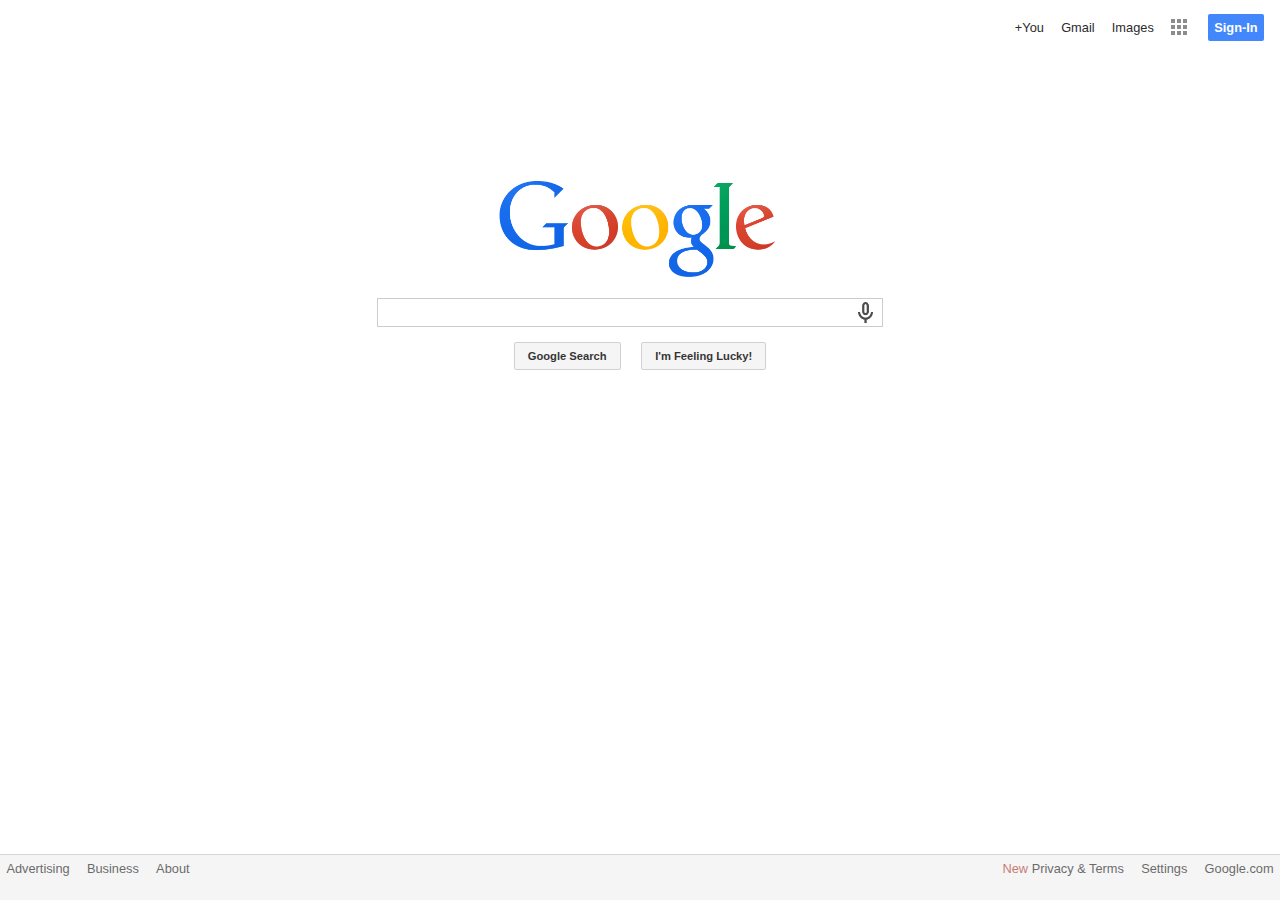
<file: gClone/index.html>
<!DOCTYPE html>
<html lang="en">
	<head>
		<title>gClone - A Google Clone for ThinkFul Project</title>

		<!-- Meta Tags -->
		<meta charset="utf-8">
		<meta name="description" content="Jeya Karthika's ThinkFul Google Clone">
		<meta name="author" content="Jeya Karthika">

		<!-- Favicon -->
		<link rel="shortcut icon" href="images/favicon.ico">

		<!-- Stylesheets -->
		<link rel="stylesheet" href="styles/style.css"/>
	</head>
	<body>
		<div class="container">
			<nav>
				<ul class="navlist right">
					<li><a href="#">+You</a></li>
					<li><a href="#">Gmail</a></li>
					<li><a href="#">Images</a></li>
					<li><a href="#"><img class="grid" src="images/grid.png"/></a></li>
					<li><a id="signin" href="#">Sign-In</a></li>
				</ul>
			</nav>
			<section>
				<div class="logo">
					<img class="logo" src="images/logo.png"/>
				</div>
				<div class="search">
					<input class="box" type="text" name="searchbox" id="searchbox"/>
					<img class="voice" src="images/voice.gif"/>
				</div>
				<div class="buttons">
					<input class="search-area" type="submit" name="search" value="Google Search" id="search"/>
					<input class="search-area" type="submit" name="lucky" value="I'm Feeling Lucky!" id="lucky"/>
				</div>
			</section>
			<footer class="clearfix">
				<ul class="navlist left">
					<li><a href="#">Advertising</a></li>
					<li><a href="#">Business</a></li>
					<li><a href="#">About</a></li>
				</ul>
				<ul class="navlist right">
					<li><a href="#"><span>New</span> Privacy & Terms</a></li>
					<li><a href="#">Settings</a></li>
					<li><a href="#">Google.com</a></li>
				</ul>
			</footer>
		</div>
	</body>
</html>
</file>
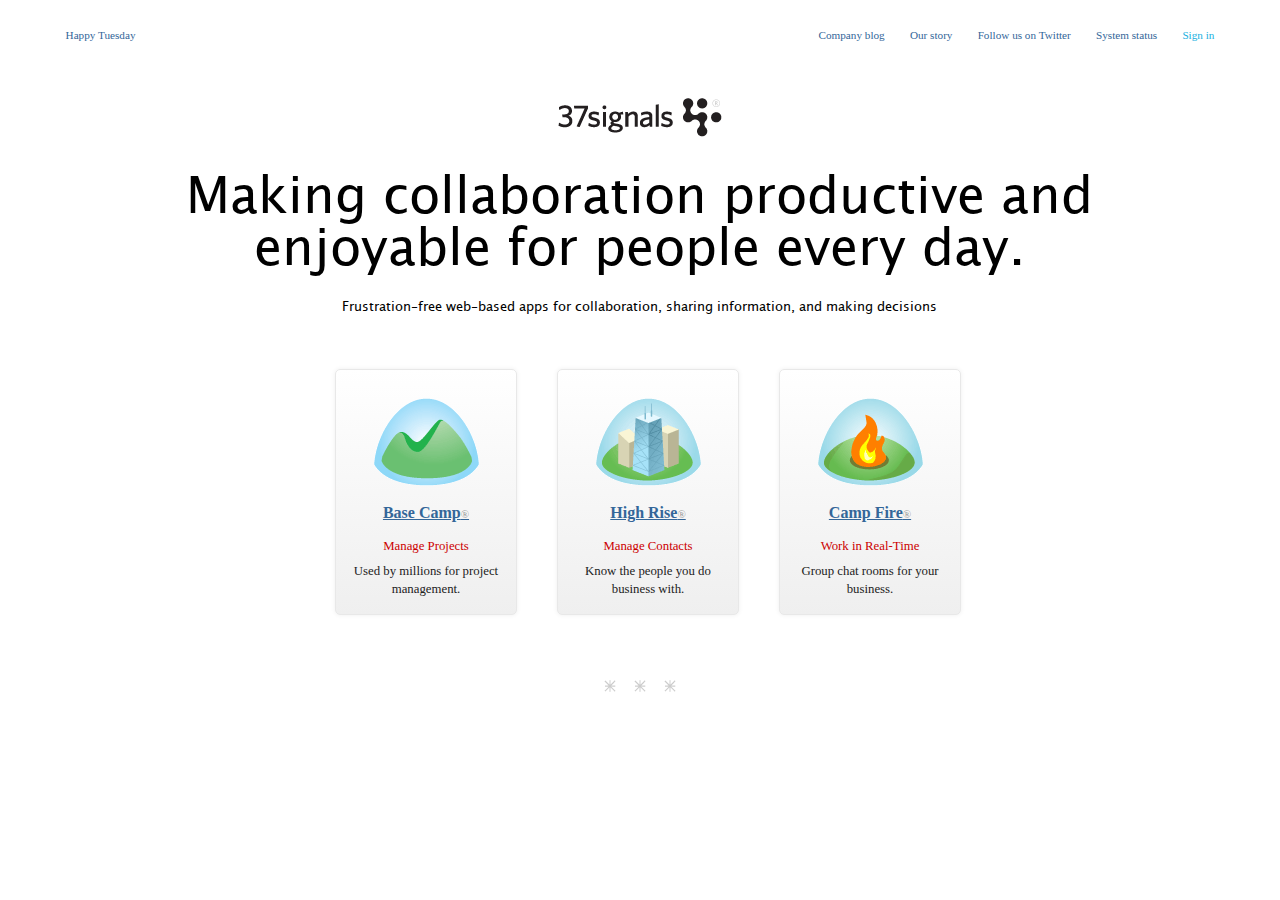
<file: sClone/index.html>
<!DOCTYPE html>
<html lang="en">
	<head>
		<title>sClone - A 37 Signals Clone Projectfor ThinkFul</title>

		<!-- Meta Tags -->
		<meta charset="utf-8">
		<meta name="description" content="Jeya Karthika's 37 Signal Clone">
		<meta name="author" content="Jeya Karthika">

		<!-- Favicon -->
		<link rel="shortcut icon" href="images/favicon.ico">

		<!-- Stylesheets -->
		<link rel="stylesheet" href="styles/style.css"/>
	</head>
	<body>
		<nav class="clearfix">
			<p class="left">Happy Tuesday</p>
			<ul class="right">
				<li><a href="#">Company blog</a></li>
				<li><a href="#">Our story</a></li>
				<li><a href="#">Follow us on Twitter</a></li>
				<li><a href="#">System status</a></li>
				<li><a id="signin" href="#">Sign in</a></li>
			</ul>
		</nav>
		<header>
			<img class="logo" src="images/logo-small.png"/>
			<h1>Making collaboration productive and enjoyable for people every day.</h1>
			<p>Frustration-free web-based apps for collaboration, sharing information, and making decisions</p>
		</header>
		<section class="products clearfix">
			<div class="product-container left">
				<img class="product-image" src="images/basecamp.png"/>
				<h2>Base Camp<sup>&reg;</sup></h2>
				<h3>Manage Projects</h3>
				<p>Used by millions for project management.</p>
			</div>
			<div class="product-container left">
				<img class="product-image" src="images/highrise.png"/>
				<h2>High Rise<sup>&reg;</sup></h2>
				<h3>Manage Contacts</h3>
				<p>Know the people you do business with.</p>
			</div>
			<div class="product-container left">
				<img class="product-image" src="images/campfire.png"/>
				<h2>Camp Fire<sup>&reg;</sup></h2>
				<h3>Work in Real-Time</h3>
				<p>Group chat rooms for your business.</p>
			</div>
		</section>
		<footer>
			<hr/>
		</footer>
	</body>
</html>
</file>
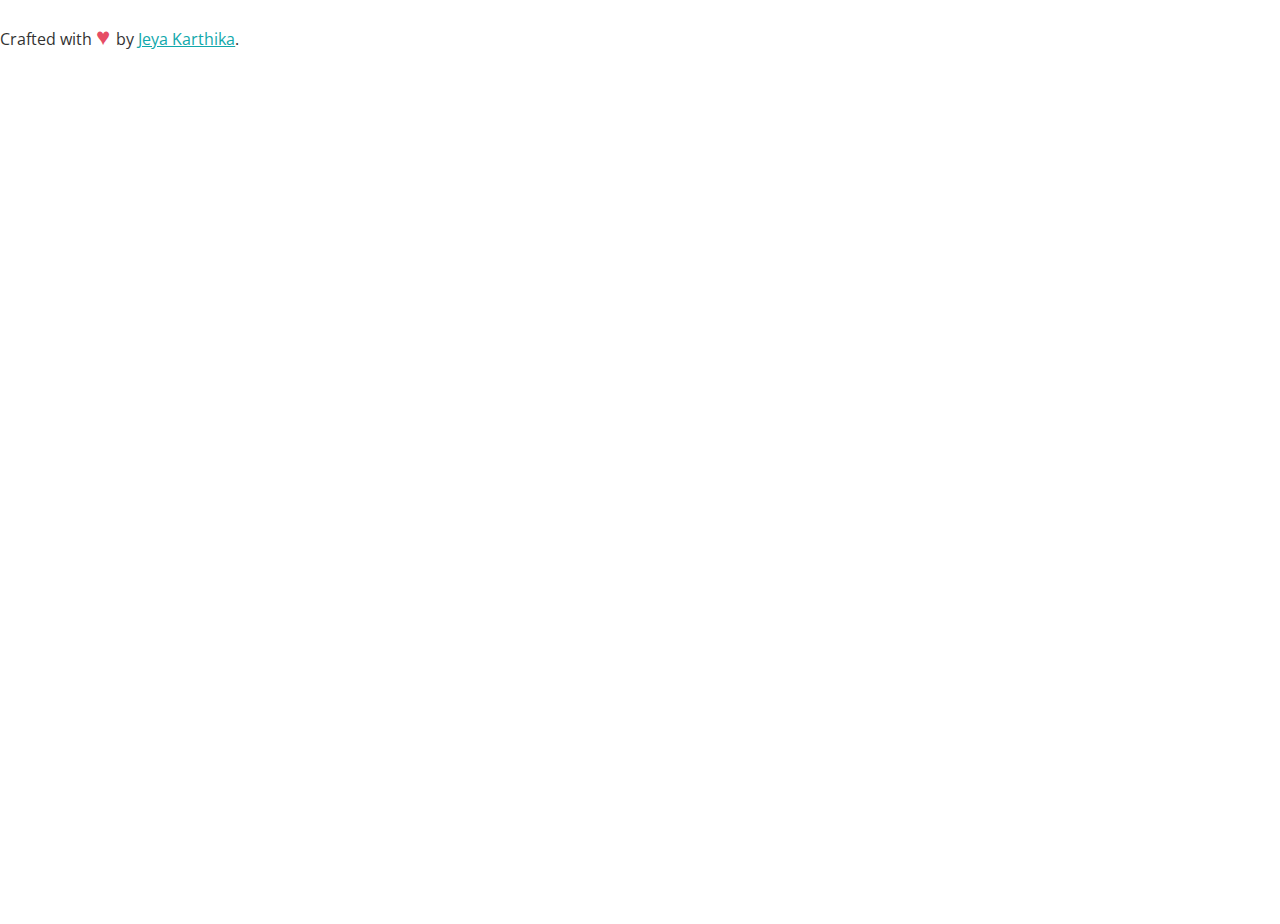
<file: projects/ApiHack/index.html>
<!DOCTYPE html>
<html lang="en">
	<head>

		<title>Eliya - A Starter Template</title>

		<!-- Meta Tags -->
		<meta charset="utf-8"/>
		<meta name="description" content="A Starter Template for my Front-End Projects"/>
		<meta name="author" content="Jeya Karthika"/>
		<meta name="viewport" content="width=device-width, initial-scale=1.0, maximum-scale=1.0"/>

		<!-- Favicon -->
		<link rel="shortcut icon" href="images/favicon.ico">

		<!-- Stylesheets -->
		<link href='http://fonts.googleapis.com/css?family=Open+Sans:300italic,400italic,600italic,700italic,800italic,400,300,600,700,800' rel='stylesheet' type='text/css'>
		<link rel="stylesheet" href="styles/style.css"/> 

		<!-- JavaScript -->
		<!--[if lt IE 9]>
		    <script src="function/html5shiv/html5shiv.js"></script>
		<![endif]-->
		<script type="text/javascript" src="function/jquery-1.10.2.min.js"></script>
		<script type="text/javascript" src="function/jquery-ui.js"></script>
		<script type="text/javascript" src="function/action.js"></script>
	
	</head>
	<body>
		<header>

		</header>
		<section>
			
		</section>
		<footer> <!-- Footer -->
			<p>Crafted with <span> &#9829; </span> by <a href="http://freshsqueaks.com">Jeya Karthika</a>.</p>
		</footer><footer></footer>
	</body>
</html>
</file>
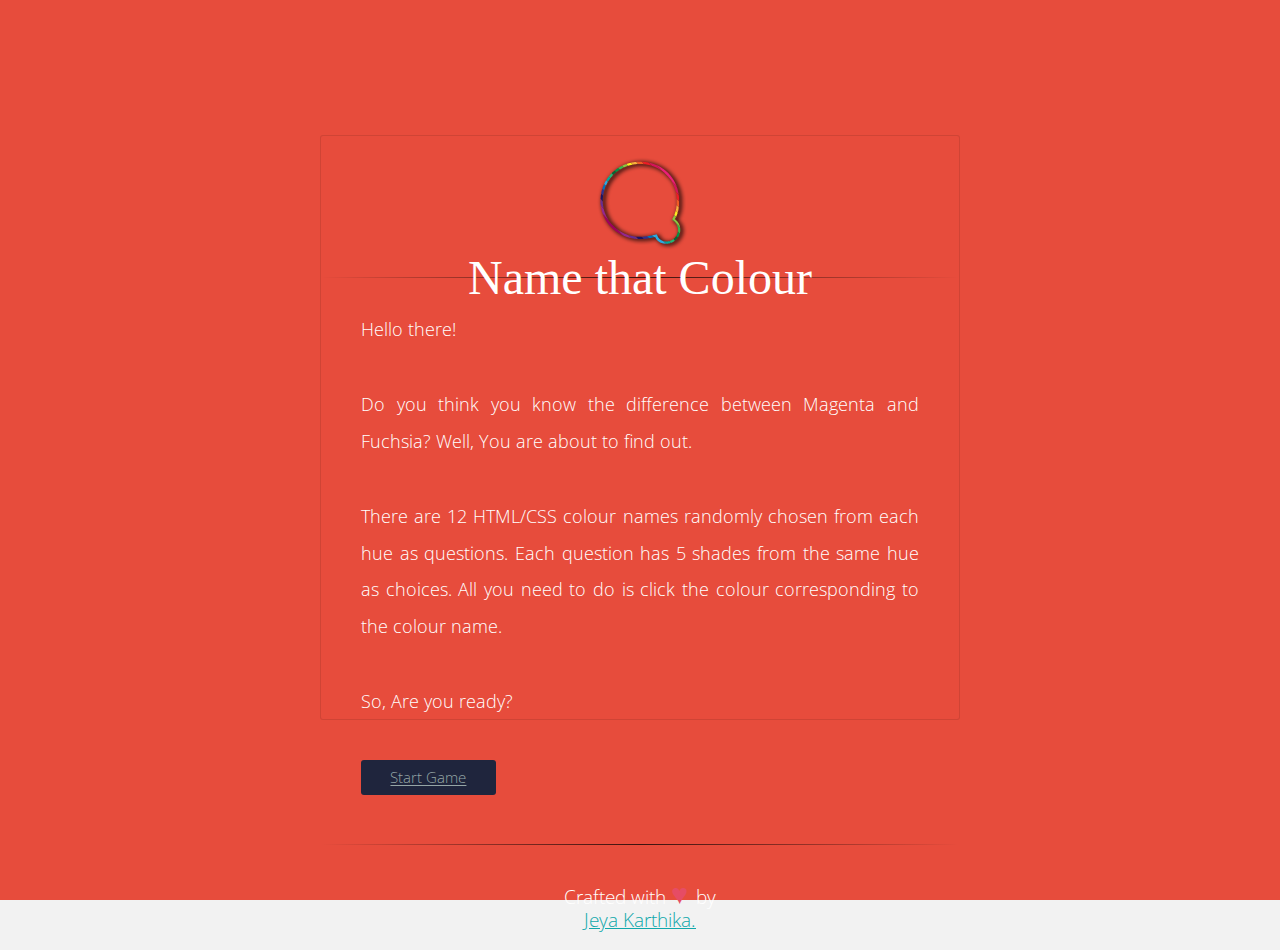
<file: projects/ColourQuiz/index.html>
<!DOCTYPE html>
<html lang="en">
	<head>

		<title>Name that Colour - A Thinkful Project</title>

		<!-- Meta Tags -->
		<meta charset="utf-8"/>
		<meta name="description" content="Jeya Karthika's Quiz App"/>
		<meta name="author" content="Jeya Karthika"/>
		<meta name="viewport" content="width=device-width, initial-scale=1.0, maximum-scale=1.0"/>

		<!-- Favicon -->
		<link rel="shortcut icon" href="images/favicon.ico">

		<!-- Stylesheets -->
		<link href='http://fonts.googleapis.com/css?family=Oregano' rel='stylesheet' type='text/css'>
		<link href='http://fonts.googleapis.com/css?family=Open+Sans:300italic,400,300' rel='stylesheet' type='text/css'>
		<link rel="stylesheet" href="styles/style.css"/>

		<!-- JavaScript -->
		<script type="text/javascript" src="function/jquery-1.10.2.min.js"></script>
		<script type="text/javascript" src="function/action.js"></script>
	
	</head>
	<body>
		<!-- Modal Information Box -->
		<section class="welcome overlay">
			<div class="content">
				<header>
					<a href="index.html" class="logo"><img src="images/logo.png"></a>
					<h1>Name that Colour</h1>
				</header>
				<hr>
				<div class="text">
					<p>Hello there!</p> 
					<br>
					<p>Do you think you know the difference between Magenta and Fuchsia? Well, You are about to find out.</p>
					<br>
					<p>There are 12 HTML/CSS colour names randomly chosen from each hue as questions. Each question has 5 shades from the same hue as choices. All you need to do is click the colour corresponding to the colour name.</p>
					<br>
					<p>So, Are you ready?</p>
					<br>
					<p class="game-container"><a class="game" href="#">Start Game</a></p>
				</div>
				<hr>
				<footer>
					<p>Crafted with <span class="love"> &#9829; </span> by <a href="http://freshsqueaks.com">Jeya Karthika.</a></p>
				</footer>

			</div>
		</section>

		<section class="quizArea"> <!-- App Section -->
			<div id="question-container">
				<h2 id="question"></h2>
			</div>
			
			<ul id="choices">
				<li id="choice1"></li>
				<li id="choice2"></li>
				<li id="choice3"></li>
				<li id="choice4"></li>
				<li id="choice5"></li>
			</ul>
		</section>

		<section class="result overlay" id="modal">
			<div class="content">
				<ul class="blocks">
					<li id="1"></li>
					<li id="2"></li>
					<li id="3"></li>
					<li id="4"></li>
					<li id="5"></li>
					<li id="6"></li>
					<li id="7"></li>
					<li id="8"></li>
					<li id="9"></li>
					<li id="10"></li>
					<li id="11"></li>
					<li id="12"></li>
				</ul>
				<div class="message">
					<p><span id="feedback">You Got it!</span></p>
					<p><span id="qNumber">3 / 10</span></p>
					<p id="next">Next</p>
				</div>
			</div>
		</section>

	</body>
</html>
</file>
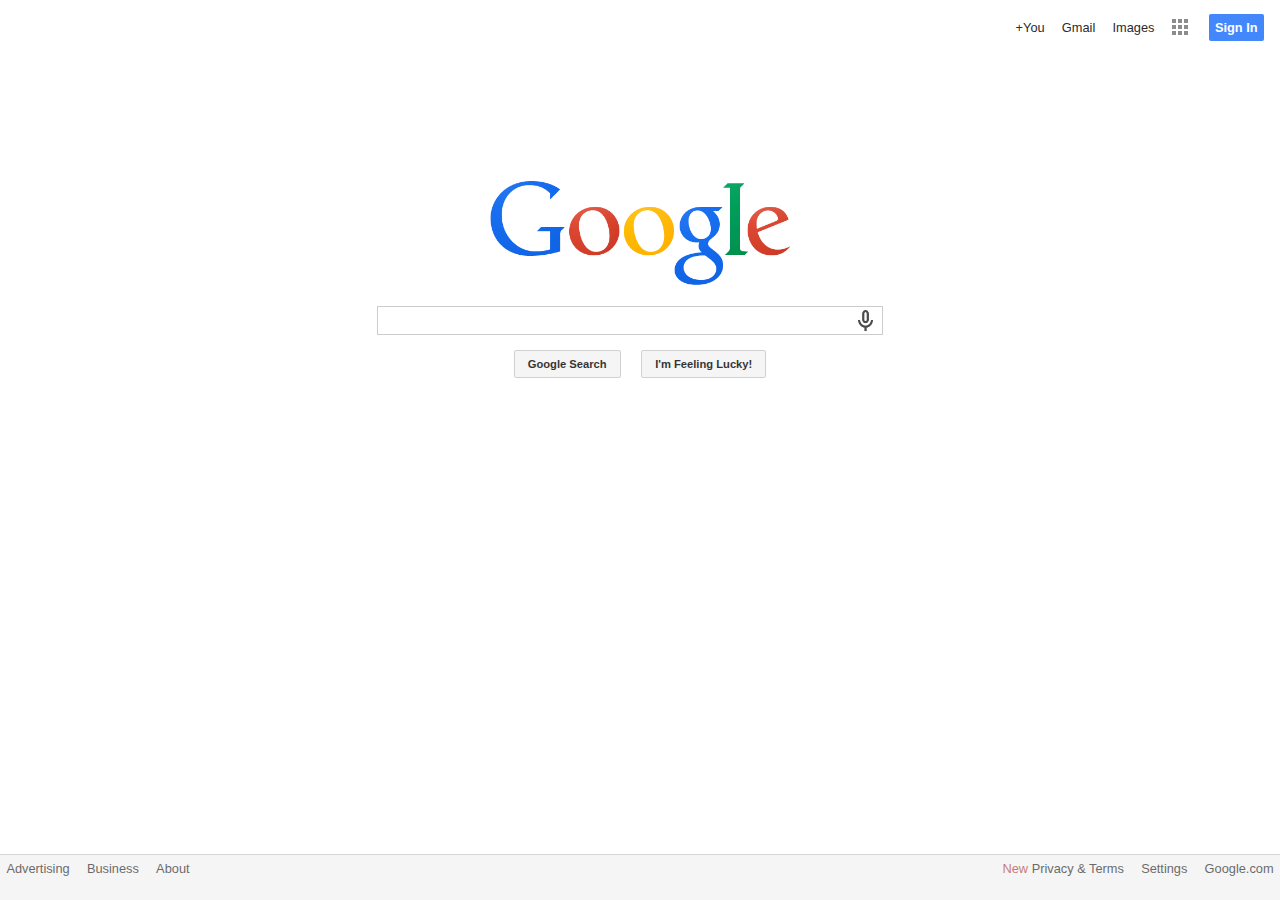
<file: projects/gClone/index.html>
<!DOCTYPE html>
<html lang="en">
	<head>
		<title>gClone - A Google Clone for ThinkFul Project</title>

		<!-- Meta Tags -->
		<meta charset="utf-8">
		<meta name="description" content="Jeya Karthika's ThinkFul Google Clone">
		<meta name="author" content="Jeya Karthika">

		<!-- Favicon -->
		<link rel="shortcut icon" href="images/favicon.png">

		<!-- Stylesheets -->
		<link rel="stylesheet" href="styles/style.css"/>
	</head>
	<body>
		<div class="container">
			<nav>
				<ul class="navlist right">
					<li><a href="#">+You</a></li>
					<li><a href="#">Gmail</a></li>
					<li><a href="#">Images</a></li>
					<li><a href="#"><img class="grid" src="images/grid.png"/></a></li>
					<li><a id="signin" href="#">Sign In</a></li>
				</ul>
			</nav>
			<section>
				<div class="logo-container">
					<img class="logo" src="images/logo.png"/>
				</div>
				<div class="search">
					<input class="box" type="text" name="searchbox" id="searchbox"/>
					<img class="voice" src="images/voice.gif"/>
				</div>
				<div class="buttons">
					<input class="search-area" type="submit" name="search" value="Google Search" id="search"/>
					<input class="search-area" type="submit" name="lucky" value="I'm Feeling Lucky!" id="lucky"/>
				</div>
			</section>
			<footer class="clearfix">
				<ul class="navlist left">
					<li><a href="#">Advertising</a></li>
					<li><a href="#">Business</a></li>
					<li><a href="#">About</a></li>
				</ul>
				<ul class="navlist right">
					<li><a href="#"><span>New</span> Privacy & Terms</a></li>
					<li><a href="#">Settings</a></li>
					<li><a href="#">Google.com</a></li>
				</ul>
			</footer>
		</div>
	</body>
</html>
</file>
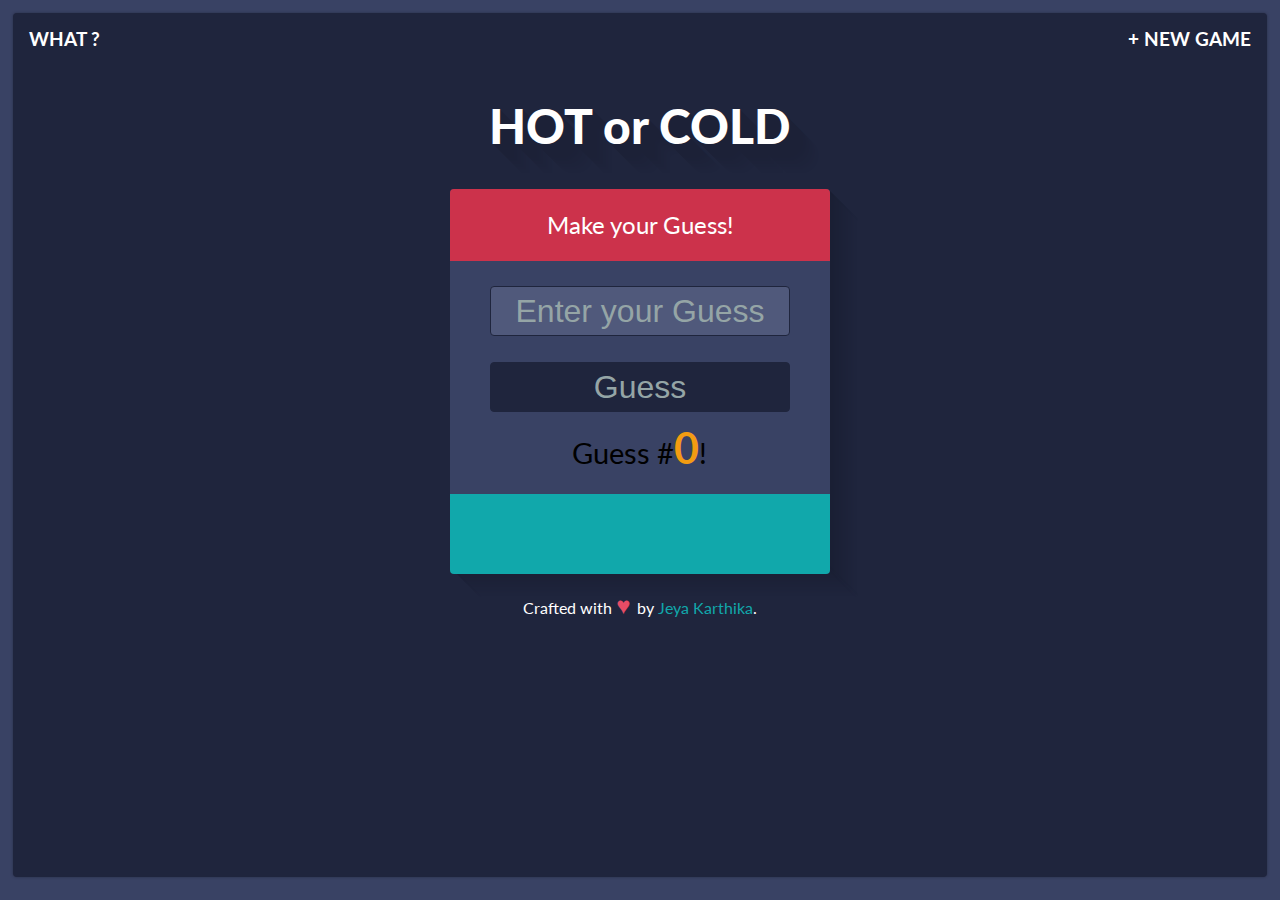
<file: projects/hotORcold/index.html>
<!DOCTYPE html>
<html lang="en">
	<head>

		<title>hotORcold - A Hot or Cold Game for ThinkFul</title>

		<!-- Meta Tags -->
		<meta charset="utf-8"/>
		<meta name="description" content="Jeya Karthika's Hot or Cold Game"/>
		<meta name="author" content="Jeya Karthika"/>
		<meta name="viewport" content="width=device-width, initial-scale=1.0, maximum-scale=1.0"/>

		<!-- Favicon -->
		<link rel="shortcut icon" href="images/favicon.ico">

		<!-- Stylesheets -->
		<link href='http://fonts.googleapis.com/css?family=Lato:400,700,900,900italic' rel='stylesheet' type='text/css'>
		<link rel="stylesheet" href="styles/style.css"/> 

		<!-- JavaScript -->
		<script src="http://ajax.googleapis.com/ajax/libs/jquery/1.10.2/jquery.min.js"></script>
		<script type="text/javascript" src="function/action.js"></script>
	
	</head>
	<body>
		
		<header> <!--Header -->

			<!-- Top Navigation -->
			<nav> 
				<ul class="clearfix">
					<li><a class="what" href="#">What ?</a></li>
					<li><a class="new" href="#">+ New Game</a></li>
				</ul>
			</nav>
			
			<!-- Modal Information Box -->
			<div class="overlay" id="modal">
				<div class="content">
					<h3>What do I do?</h3>
					<div>
						<p>This is a Hot or Cold Number Guessing Game. It is quite similar to the Huckle, Buckle, Beanstalk game. The game goes like this,</p>
						<ul>
							<li>1. I pick a <strong>ramdom secret number</strong> between 1 to 100 and keep it hidden.</li>
							<li>2. You need to <strong>guess</strong> until you can find the hidden secret number.</li>
							<li>3. You will <strong>get feedback</strong> on how hot or cold your guess is.</li>
						</ul>
						<p>So, Are you ready?</p>
						<a class="close" href="#">Got It!</a>
					</div>
				</div>
			</div>

			<!-- logo text -->
			<h1>HOT or COLD</h1>

		</header>

		<section class="game"> <!-- Guessing Section -->
			
			<h2 id="feedback">Make your Guess!</h2>

			<form>
				<input type="text" name="userGuess" id="userGuess" class="text" maxlength="3" autocomplete="off" placeholder="Enter your Guess" required/>
      			<input type="submit" id="guessButton" class="button" name="submit" value="Guess"/>
			</form>
			
      		<p>Guess #<span id="count">0</span>!</p>
			
			<ul id="guessList" class="guessBox clearfix">

			</ul>

		</section>

		<footer> <!-- Footer -->
			<p>Crafted with <span> &#9829; </span> by <a href="http://freshsqueaks.com">Jeya Karthika</a>.</p>
		</footer>
	</body>
</html>
</file>
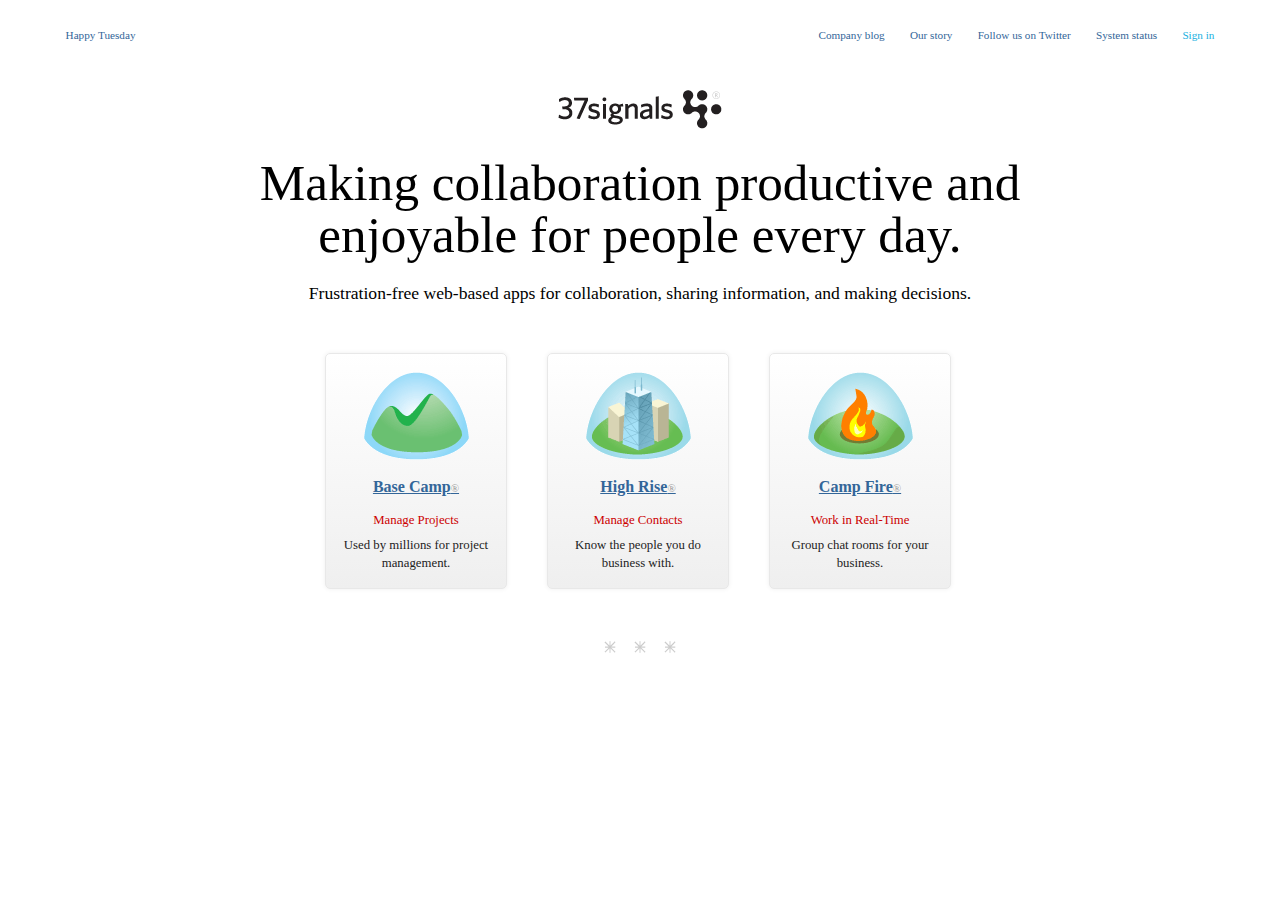
<file: projects/sClone/index.html>
<!DOCTYPE html>
<html lang="en">
	<head>
		<title>sClone - A 37 Signals Clone Project for ThinkFul</title>

		<!-- Meta Tags -->
		<meta charset="utf-8">
		<meta name="description" content="Jeya Karthika's 37 Signal Clone">
		<meta name="author" content="Jeya Karthika">

		<!-- Favicon -->
		<link rel="shortcut icon" href="images/favicon.ico">

		<!-- Stylesheets -->
		<link rel="stylesheet" href="styles/style.css"/>
	</head>
	<body>
		<nav class="clearfix">
			<p>Happy Tuesday</p>
			<ul>
				<li><a href="#">Company blog</a></li>
				<li><a href="#">Our story</a></li>
				<li><a href="#">Follow us on Twitter</a></li>
				<li><a href="#">System status</a></li>
				<li><a id="signin" href="#">Sign in</a></li>
			</ul>
		</nav>
		<header>
			<img class="logo" src="images/logo-small.png"/>
			<h1>Making collaboration productive and enjoyable for people every day.</h1>
			<p>Frustration-free web-based apps for collaboration, sharing information, and making decisions.</p>
		</header>
		<section class="products clearfix">
			<div class="product-container">
				<img class="product-image" src="images/basecamp.png"/>
				<h2>Base Camp<sup>&reg;</sup></h2>
				<h3>Manage Projects</h3>
				<p>Used by millions for project management.</p>
			</div>
			<div class="product-container">
				<img class="product-image" src="images/highrise.png"/>
				<h2>High Rise<sup>&reg;</sup></h2>
				<h3>Manage Contacts</h3>
				<p>Know the people you do business with.</p>
			</div>
			<div class="product-container">
				<img class="product-image" src="images/campfire.png"/>
				<h2>Camp Fire<sup>&reg;</sup></h2>
				<h3>Work in Real-Time</h3>
				<p>Group chat rooms for your business.</p>
			</div>
		</section>
		<footer>
			<hr/>
		</footer>
	</body>
</html>
</file>
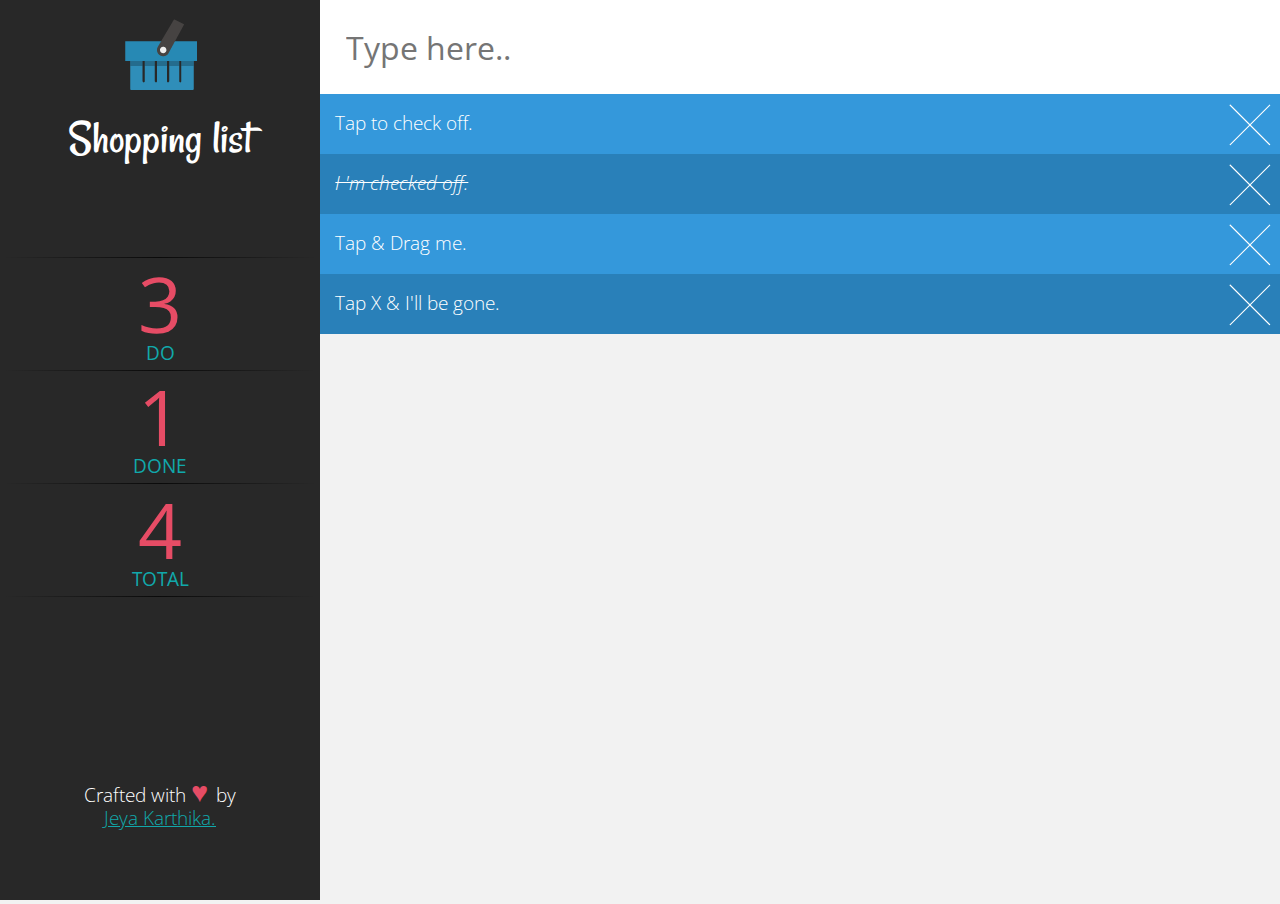
<file: projects/ShoppingList/index.html>
<!DOCTYPE html>
<html lang="en">
	<head>

		<title>Shopping List - A Thinkful Project</title>

		<!-- Meta Tags -->
		<meta charset="utf-8"/>
		<meta name="description" content="Jeya Karthika's Shopping List"/>
		<meta name="author" content="Jeya Karthika"/>
		<meta name="viewport" content="width=device-width, initial-scale=1.0, maximum-scale=1.0"/>

		<!-- Favicon -->
		<link rel="shortcut icon" href="images/favicon.ico">

		<!-- Stylesheets -->
		<link href='http://fonts.googleapis.com/css?family=Rancho' rel='stylesheet' type='text/css'>
		<link href='http://fonts.googleapis.com/css?family=Open+Sans:300italic,400,300' rel='stylesheet' type='text/css'>
		<link rel="stylesheet" href="styles/style.css"/> 

		<!-- JavaScript -->
		<script type="text/javascript" src="function/jquery-1.10.2.min.js"></script>
		<script type="text/javascript" src="function/jquery-ui.js"></script>
		<script type="text/javascript" src="function/action.js"></script>
	
	</head>
	<body>
		<section class="left">
			<header>
				<a href="index.html" class="logo"></a>
				<h1>Shopping list</h1>
			</header>
			<div class="count-container">
				<hr>
				<p class="count"><span id="do">0</span> DO</p>
				<hr>
				<p class="count"><span id="done">0</span> DONE</p>
				<hr>
				<p class="count"><span id="total">0</span> TOTAL</p>
				<hr>
			</div>
			<footer>
				<p>Crafted with <span class="love"> &#9829; </span> by <a href="http://freshsqueaks.com">Jeya Karthika.</a></p>
			</footer>
		</section>

		<section class="right"> <!-- App Section -->
			<form>
				<input type="text" name="newItem" id="newItem" class="textBox" autocomplete="off" placeholder="Type here.." required/>
			</form>
			
			<ul id="list">
				<li class="listitem">
					<span class="item">Tap to check off.</span>
					<div class="delete"></div>
				</li>
				<li class="listitem checked">
					<span class="item">I 'm checked off.</span>
					<div class="delete"></div>
				</li>
				<li class="listitem">
					<span class="item">Tap &amp; Drag me.</span>
					<div class="delete"></div>
				</li>
				<li class="listitem">
					<span class="item">Tap X &amp; I'll be gone.</span>
					<div class="delete"></div>
				</li>
			</ul>

		</section>
	</body>
</html>
</file>
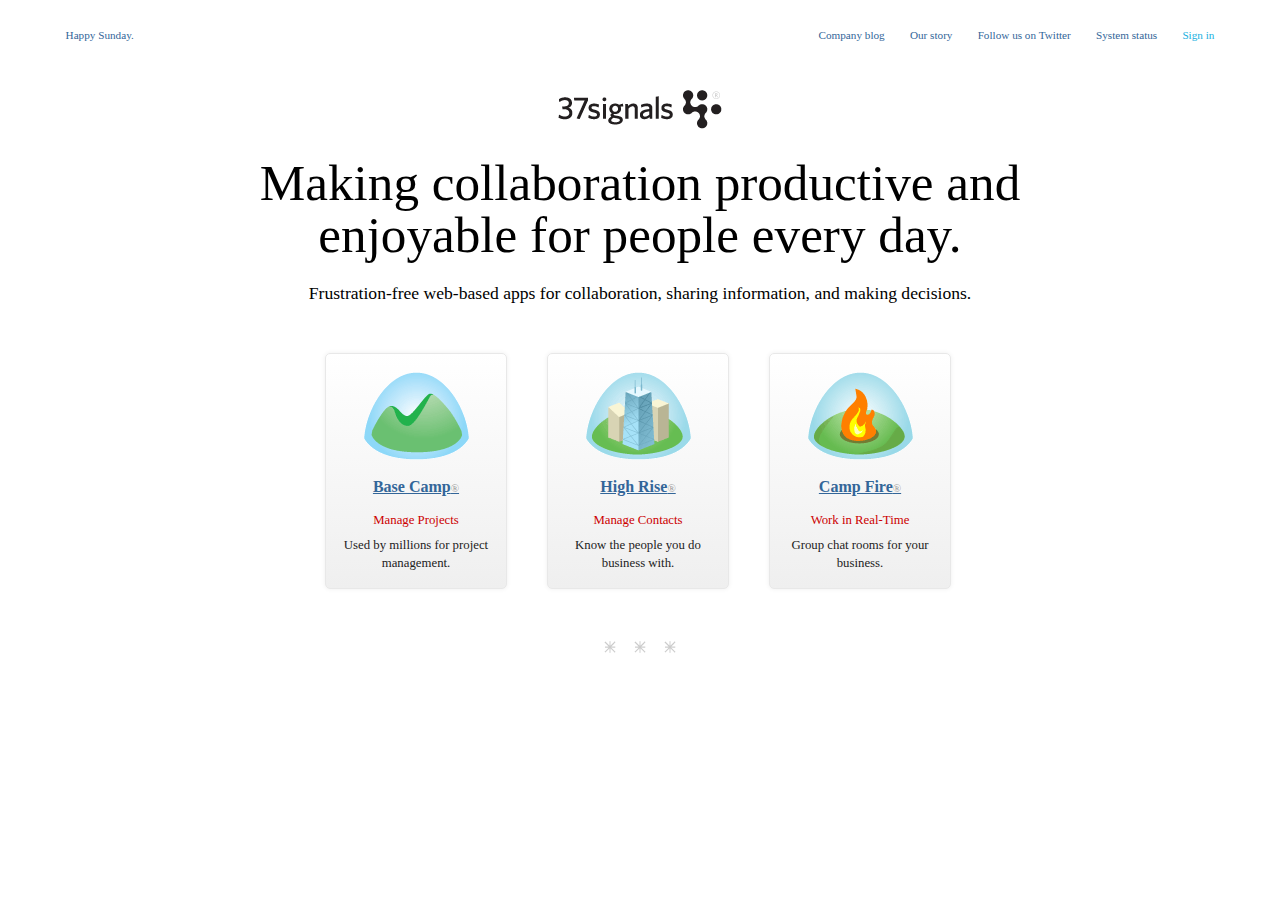
<file: projects/sRevisited/index.html>
<!DOCTYPE html>
<html lang="en">
	<head>

		<title>sRevisited - A 37 Signals Clone Project Revisited for ThinkFul</title>

		<!-- Meta Tags -->
		<meta charset="utf-8">
		<meta name="description" content="Jeya Karthika's 37 Signal Revisited">
		<meta name="author" content="Jeya Karthika">

		<!-- Favicon -->
		<link rel="shortcut icon" href="images/favicon.ico">

		<!-- Stylesheets -->
		<link rel="stylesheet" href="styles/style.css"/>

		<!-- JavaScript -->
		<script src="http://ajax.googleapis.com/ajax/libs/jquery/1.10.2/jquery.min.js"></script>
        <script type="text/javascript" src="application/function.js"></script>
	

	</head>
	<body>

		<nav class="clearfix"> <!-- Top Navigation -->

			<p id="happyday"></p>

			<ul>
				<li><a href="#">Company blog</a></li>
				<li><a href="#">Our story</a></li>
				<li><a href="#">Follow us on Twitter</a></li>
				<li><a href="#">System status</a></li>
				<li><a id="signin" href="#">Sign in</a></li>
			</ul>
		</nav>

		<header> <!--Header -->
			<!-- logo image -->
			<img class="logo" src="images/logo-small.png"/>

			<!-- Default Header Text -->
			<span class="default">
				<h1>Making collaboration productive and enjoyable for people every day.</h1>
				<p>Frustration-free web-based apps for collaboration, sharing information, and making decisions.</p>
			</span>

			<!-- Base Camp -->
			<span class="hidden basecamp hide">
				<h1><span class="highlight">Basecamp</span> is the project management tool you wish you had on your last project.</h1>

				<p>Are you still managing projects with email? Are you still using Excel for your to-do lists? It's time to upgrade to Basecamp. Manage projects and collaborate with your team and clients the modern way.</p>				
				<span id="left" class="arrow left"></span>

			</span>

			<!-- High Rise -->
			<span class="hidden highrise hide">
	            <h1><span class="highlight">Highrise</span> remembers the important things<br>about people you'd normally forget.</h1>

	            <p>Keep a permanent record of people you do business with. Know who you talked to, when you talked to them, what was said, and when to follow up next. Over 20,000,000 contacts are tracked using Highrise.</p>	            				
				<span id="middle" class="arrow left"></span>

	        </span>

	        <!-- Camp Fire -->
	        <span class="hidden campfire hide">
	            <h1>From near or far, <span class="highlight">Campfire</span> helps teams work together over the web in real-time.</h1>

	            <p>Share ideas, discussions, concepts, images, code samples, videos, mockups, and documents in a real-time private chat room. It's game changing. We couldn't run our own business without Campfire.</p>	            				
				<span id="right" class="arrow right"></span>

            </span>	
            
		</header>

		<section class="products clearfix"> <!-- Product Section -->
			<!-- Base Camp -->
			<a href="#" id="basecamp" class="product-box">
				<div class="product-container">
					<img class="product-image" src="images/basecamp.png"/>
					<h2>Base Camp<sup>&reg;</sup></h2>
					<h3>Manage Projects</h3>
					<p>Used by millions for project management.</p>
				</div>
			</a>

			<!-- High Rise -->
			<a href="#" id="highrise" class="product-box">
				<div class="product-container">
					<img class="product-image" src="images/highrise.png"/>
					<h2>High Rise<sup>&reg;</sup></h2>
					<h3>Manage Contacts</h3>
					<p>Know the people you do business with.</p>
				</div>
			</a>

			<!-- Camp Fire -->
			<a href="#" id="campfire" class="product-box">
				<div class="product-container">
					<img class="product-image" src="images/campfire.png"/>
					<h2>Camp Fire<sup>&reg;</sup></h2>
					<h3>Work in Real-Time</h3>
					<p>Group chat rooms for your business.</p>
				</div>
			</a>
		</section>

		<footer> <!-- End of the section -->
			<hr/>
		</footer>
	</body>
</html>
</file>
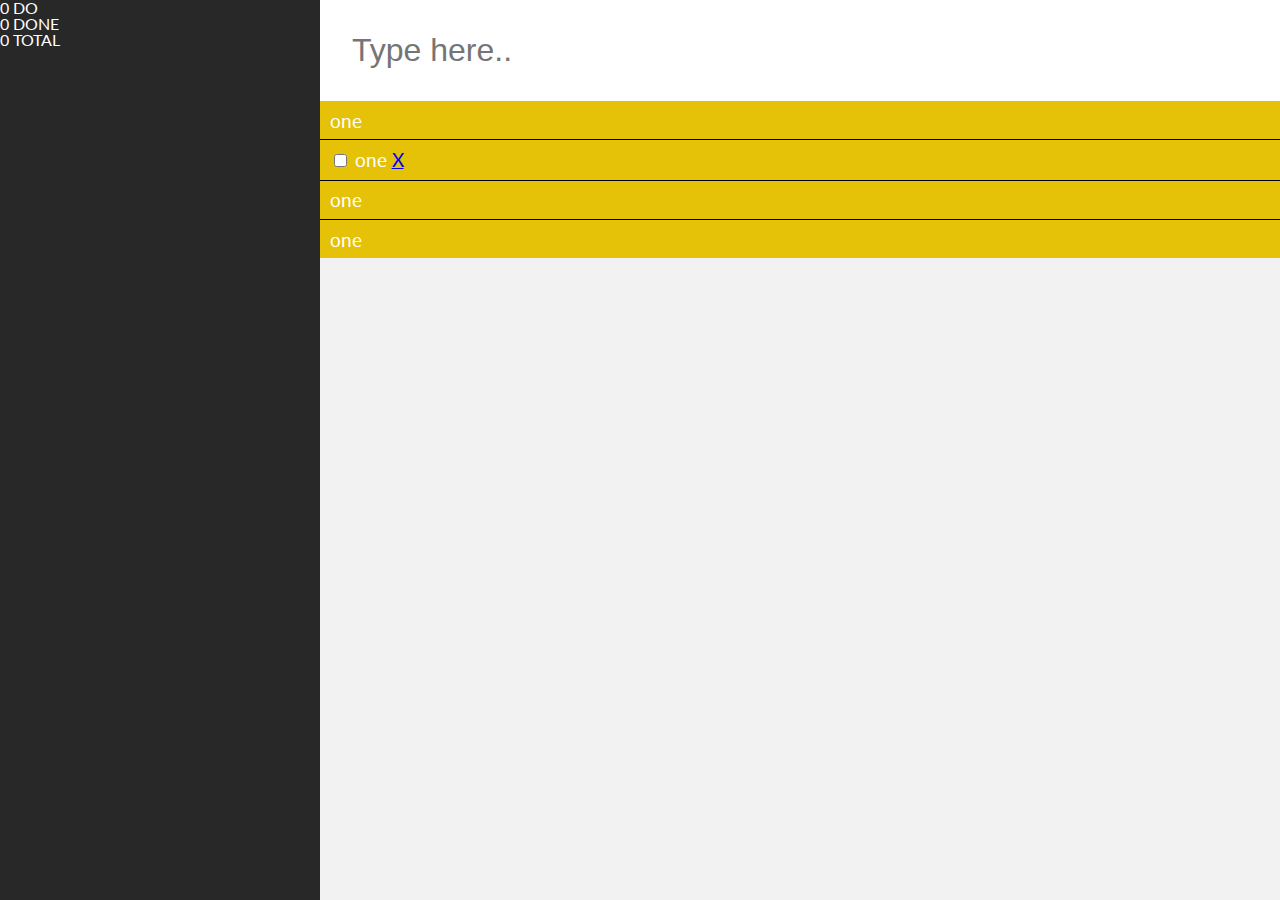
<file: projects/todo/index.html>
<!DOCTYPE html>
<html lang="en">
	<head>

		<title>todo - A Thinkful Project</title>

		<!-- Meta Tags -->
		<meta charset="utf-8"/>
		<meta name="description" content="Jeya Karthika's todo"/>
		<meta name="author" content="Jeya Karthika"/>
		<meta name="viewport" content="width=device-width, initial-scale=1.0, maximum-scale=1.0"/>

		<!-- Favicon -->
		<link rel="shortcut icon" href="images/favicon.ico">

		<!-- Stylesheets -->
		<link href='http://fonts.googleapis.com/css?family=Lato:400,700,900,900italic' rel='stylesheet' type='text/css'>
		<link rel="stylesheet" href="styles/style.css"/> 

		<!-- JavaScript -->
		<script type="text/javascript" src="http://code.jquery.com/jquery-1.10.2.min.js"></script>
		<script type="text/javascript" src="function/action.js"></script>
	
	</head>
	<body>

		<div class="container">
			<section class="left">
				<p><span id="do" class="count">0</span> DO</p>
				<p><span id="done" class="count">0</span> DONE</p>
				<p><span id="total" class="count">0</span> TOTAL</p>
			</section>

			<section class="right"> <!-- App Section -->
				<form>
					<input type="text" name="newItem" id="newItem" class="textBox" autocomplete="off" placeholder="Type here.." required/>
				</form>
				
				<ul id="list">
					<li><div class="box"> </div><div class="listitem">one</div></li>
					<li>
						<input type='checkbox' name=" " value=""> one <a class='delete' href='#'>X</a></li>
					<li>one</li>
					<li>one</li>
				</ul>

			</section>
		</div>

	</body>
</html>
</file>
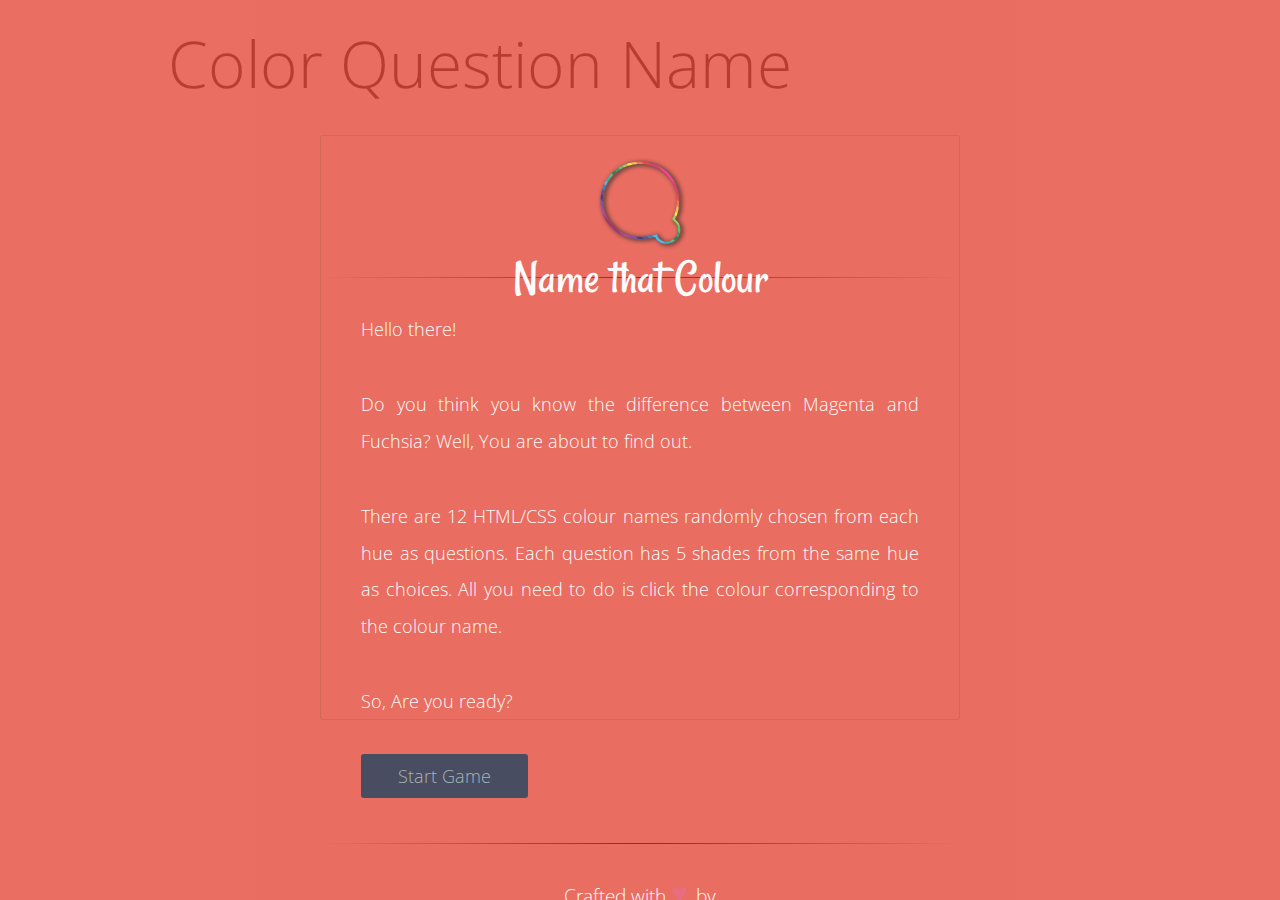
<file: projects/ColourQuiz/old/index.html>
<!DOCTYPE html>
<html lang="en">
	<head>

		<title>Name that Colour - A Thinkful Project</title>

		<!-- Meta Tags -->
		<meta charset="utf-8"/>
		<meta name="description" content="Jeya Karthika's Quiz App"/>
		<meta name="author" content="Jeya Karthika"/>
		<meta name="viewport" content="width=device-width, initial-scale=1.0, maximum-scale=1.0"/>

		<!-- Favicon -->
		<link rel="shortcut icon" href="images/favicon.ico">

		<!-- Stylesheets -->
		<link href='http://fonts.googleapis.com/css?family=Oregano' rel='stylesheet' type='text/css'>
		<link href='http://fonts.googleapis.com/css?family=Rancho' rel='stylesheet' type='text/css'>
		<link href='http://fonts.googleapis.com/css?family=Open+Sans:300italic,400,300' rel='stylesheet' type='text/css'>
		<link rel="stylesheet" href="styles/style.css"/>

		<!-- JavaScript -->
		<script type="text/javascript" src="function/jquery-1.10.2.min.js"></script>
		<script type="text/javascript" src="function/action.js"></script>
	
	</head>
	<body>
		<!-- Modal Information Box -->
		<section class="welcome overlay">
			<div class="content">
				<header>
					<a href="index.html" class="logo"><img src="images/logo.png"></a>
					<h1>Name that Colour</h1>
				</header>
				<hr>
				<div class="text">
					<p>Hello there!</p> 
					<br>
					<p>Do you think you know the difference between Magenta and Fuchsia? Well, You are about to find out.</p>
					<br>
					<p>There are 12 HTML/CSS colour names randomly chosen from each hue as questions. Each question has 5 shades from the same hue as choices. All you need to do is click the colour corresponding to the colour name.</p>
					<br>
					<p>So, Are you ready?</p>
					<br>
					<p class="game-container"><a class="game" href="#">Start Game</a></p>
				</div>
				<hr>
				<footer>
					<p>Crafted with <span class="love"> &#9829; </span> by <a href="http://freshsqueaks.com">Jeya Karthika.</a></p>
				</footer>

			</div>
		</section>

		<section class="left"> <!-- App Section -->
			<div id="question-container">
				<h2 id="question">Color Question Name</h2>
			</div>
			
			<ul id="choices">
				<li id="choice1"></li>
				<li id="choice2"></li>
				<li id="choice3"></li>
				<li id="choice4"></li>
				<li id="choice5"></li>
			</ul>
		</section>

		<section class="result overlay" id="modal">
			<div class="content">
				<ul class="blocks">
					<li id="1"></li>
					<li id="2"></li>
					<li id="3"></li>
					<li id="4"></li>
					<li id="5"></li>
					<li id="6"></li>
					<li id="7"></li>
					<li id="8"></li>
					<li id="9"></li>
					<li id="10"></li>
					<li id="11"></li>
					<li id="12"></li>
				</ul>
				<div class="message">
					<p><span id="feedback">You Got it!</span></p>
					<p><span id="qNumber">3 / 10</span></p>
					<p id="next">Next</p>
				</div>
			</div>
		</section>

	</body>
</html>
</file>
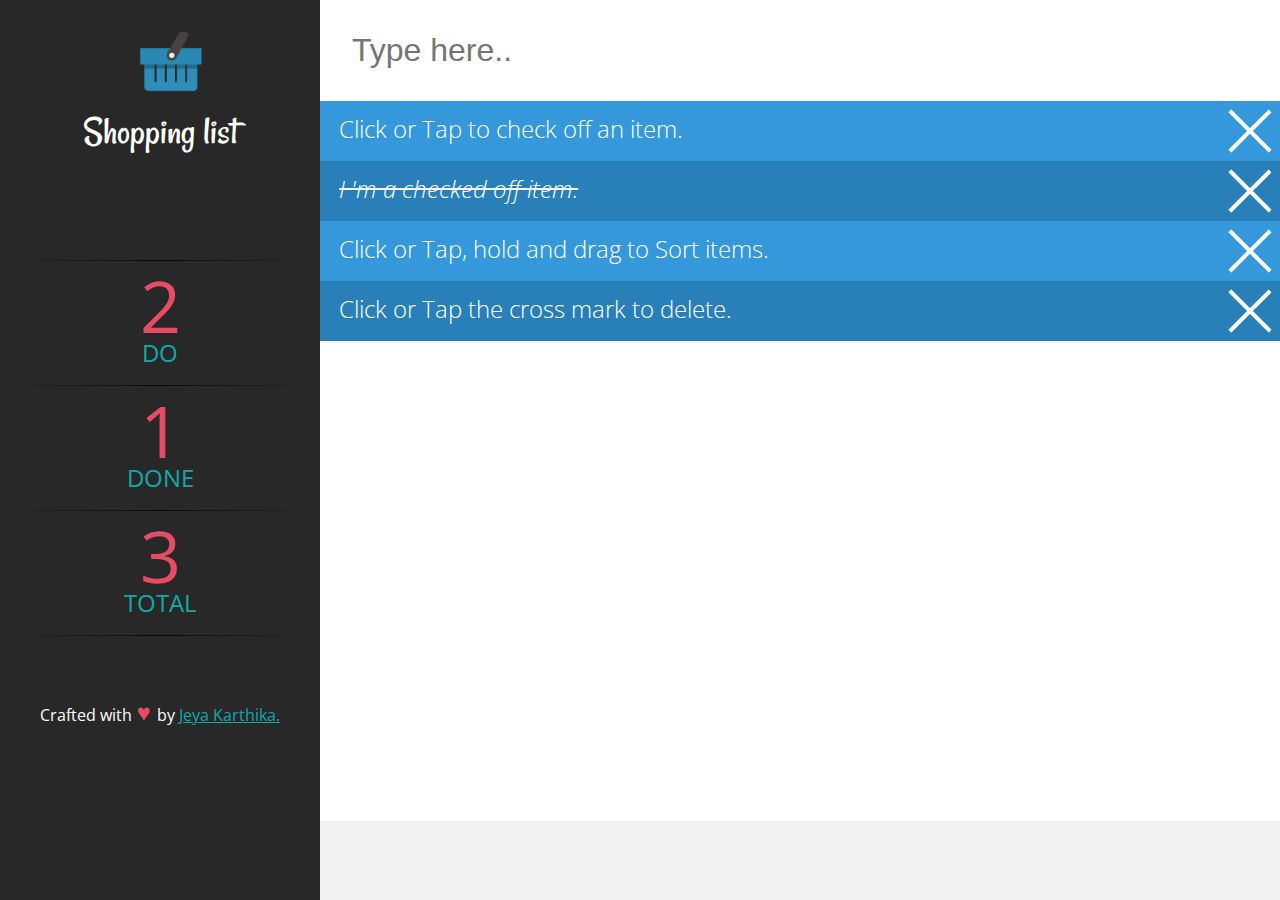
<file: projects/ShoppingList/old/index.html>
<!DOCTYPE html>
<html lang="en">
	<head>

		<title>Shopping List - A Thinkful Project</title>

		<!-- Meta Tags -->
		<meta charset="utf-8"/>
		<meta name="description" content="Jeya Karthika's Shopping List"/>
		<meta name="author" content="Jeya Karthika"/>
		<meta name="viewport" content="width=device-width, initial-scale=1.0, maximum-scale=1.0"/>

		<!-- Favicon -->
		<link rel="shortcut icon" href="images/favicon.ico">

		<!-- Stylesheets -->
		<link href='http://fonts.googleapis.com/css?family=Rancho' rel='stylesheet' type='text/css'>
		<link href='http://fonts.googleapis.com/css?family=Open+Sans:300italic,400,300' rel='stylesheet' type='text/css'>
		<link rel="stylesheet" href="styles/style.css"/> 

		<!-- JavaScript -->
		<script type="text/javascript" src="function/jquery-1.10.2.min.js"></script>
		<script type="text/javascript" src="function/jquery-ui.js"></script>
		<script type="text/javascript" src="function/action.js"></script>
	
	</head>
	<body>

		<div class="container">
			<section class="left">
				<header>
					<a href="index.html" class="logo"></a>
					<h1>Shopping list</h1>
				</header>
				<div class="count-container">
					<hr>
					<p class="count"><span id="do">0</span> DO</p>
					<hr>
					<p class="count"><span id="done">0</span> DONE</p>
					<hr>
					<p class="count"><span id="total">0</span> TOTAL</p>
					<hr>
				</div>
				<footer>
					<p class="footer">Crafted with <span class="love"> &#9829; </span> by <a href="http://freshsqueaks.com">Jeya Karthika.</a></p>
				</footer>
			</section>

			<section class="right"> <!-- App Section -->
				<form>
					<input type="text" name="newItem" id="newItem" class="textBox" autocomplete="off" placeholder="Type here.." required/>
				</form>
				
				<ul id="list">
					<li class="listitem">
						<span class="item">Click or Tap to check off an item.</span>
						<div class="delete"></div>
					</li>
					<li class="listitem checked">
						<span class="item">I 'm a checked off item.</span>
						<div class="delete"></div>
					</li>
					<li class="listitem">
						<span class="item">Click or Tap, hold and drag to Sort items.</span>
						<div class="delete"></div>
					</li>
					<li class="listitem">
						<span class="item">Click or Tap the cross mark to delete.</span>
						<div class="delete"></div>
					</li>
				</ul>

			</section>
		</div>

	</body>
</html>
</file>
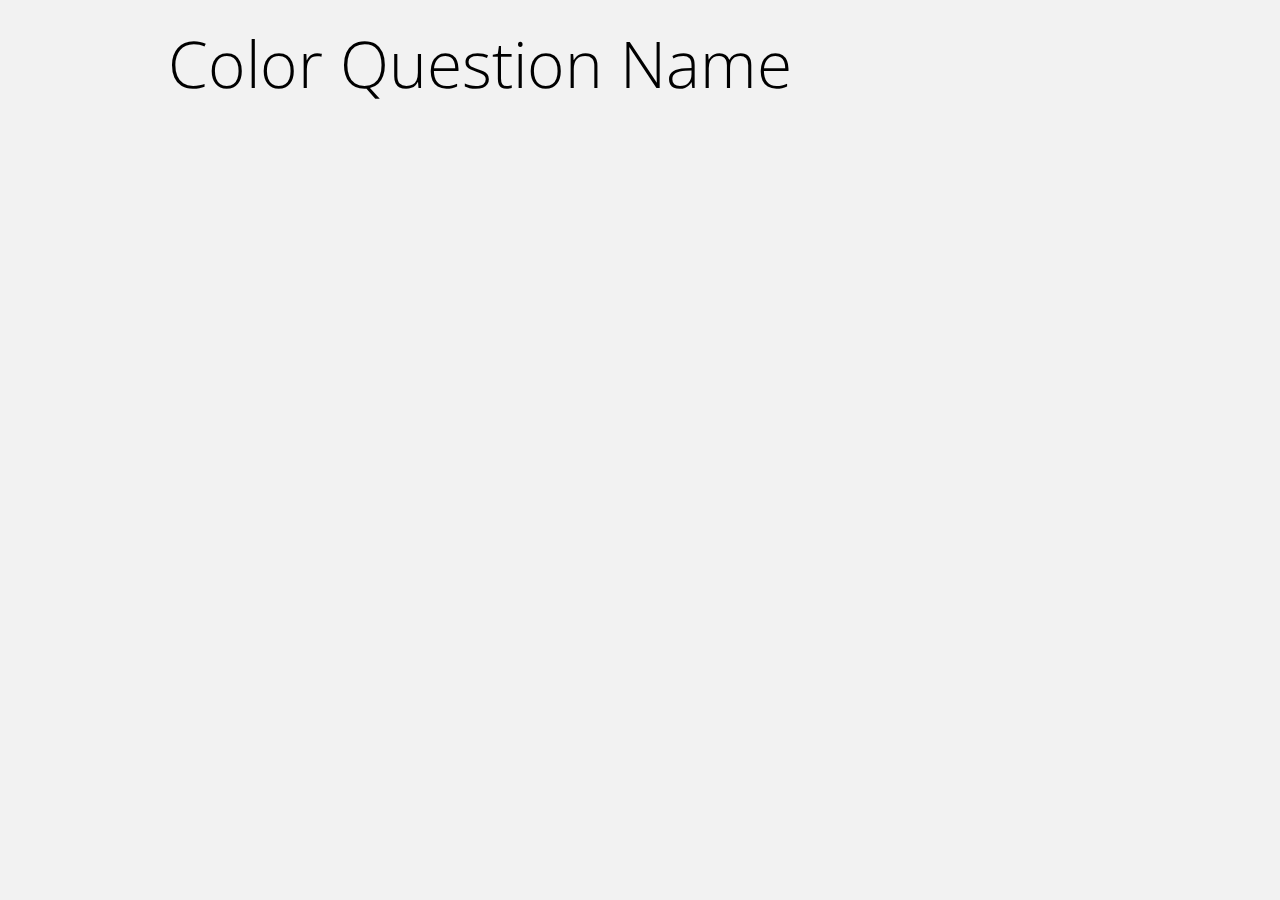
<file: projects/ColourQuiz/test.html>
<!DOCTYPE html>
<html lang="en">
	<head>

		<title>Name that Colour - A Thinkful Project</title>

		<!-- Meta Tags -->
		<meta charset="utf-8"/>
		<meta name="description" content="Jeya Karthika's Quiz App"/>
		<meta name="author" content="Jeya Karthika"/>
		<meta name="viewport" content="width=device-width, initial-scale=1.0, maximum-scale=1.0"/>

		<!-- Favicon -->
		<link rel="shortcut icon" href="images/favicon.ico">

		<!-- Stylesheets -->
		<link href='http://fonts.googleapis.com/css?family=Oregano' rel='stylesheet' type='text/css'>
		<link href='http://fonts.googleapis.com/css?family=Rancho' rel='stylesheet' type='text/css'>
		<link href='http://fonts.googleapis.com/css?family=Open+Sans:300italic,400,300' rel='stylesheet' type='text/css'>
		<link rel="stylesheet" href="styles/style.css"/>

		<!-- JavaScript -->
		<script type="text/javascript" src="function/jquery-1.10.2.min.js"></script>
		<script type="text/javascript" src="function/action.js"></script>
	
	</head>
	<body>

		<section class="left"> <!-- App Section -->
			<div id="question-container">
				<h2 id="question">Color Question Name</h2>
			</div>
			
			<ul id="choices">
				<li id="choice1 Aqua"></li>
				<li id="choice2"></li>
				<li id="choice3"></li>
				<li id="choice4"></li>
				<li id="choice5"></li>
			</ul>
		</section>

	</body>
</html>
</file>
<file: gClone/styles/style.css>
/*---------------------------------------------------------------------------------

	Project Name: gClone
	Project Description: A Thinkful Google Clone Project
	File Name: style.css
	Author: Jeya Karthika
	Author URI: http://www.freshsqueaks.com
	Version: 1.0.0
	
----------------------------------------------------------------------------------*/

/*---------------------------------------------------------------------------------
   http://meyerweb.com/eric/tools/css/reset/ 
   v2.0 | 20110126
   License: none (public domain)
---------------------------------------------------------------------------------*/

html, body, div, span, applet, object, iframe,
h1, h2, h3, h4, h5, h6, p, blockquote, pre,
a, abbr, acronym, address, big, cite, code,
del, dfn, em, img, ins, kbd, q, s, samp,
small, strike, strong, sub, sup, tt, var,
b, u, i, center,
dl, dt, dd, ol, ul, li,
fieldset, form, label, legend,
table, caption, tbody, tfoot, thead, tr, th, td,
article, aside, canvas, details, embed, 
figure, figcaption, footer, header, hgroup, 
menu, nav, output, ruby, section, summary,
time, mark, audio, video {
	margin: 0;
	padding: 0;
	border: 0;
	font-size: 100%;
	font: inherit;
	vertical-align: baseline;
}
/* HTML5 display-role reset for older browsers */
article, aside, details, figcaption, figure, 
footer, header, hgroup, menu, nav, section {
	display: block;
}
body {
	line-height: 1;
}
ol, ul {
	list-style: none;
}
blockquote, q {
	quotes: none;
}
blockquote:before, blockquote:after,
q:before, q:after {
	content: '';
	content: none;
}
table {
	border-collapse: collapse;
	border-spacing: 0;
}

/*---------------------------------------------------------------------------------
   Main Styles
---------------------------------------------------------------------------------*/
/*Container Styles*/
html {
  	width: 100%;
  	height: 100%;  
  	min-width: 900px;
}
body {
	margin: 0 auto;
	font-family: arial, sans-serif;
	position: relative;
	min-height: 100%;
}

/*Nav Styles*/
nav {
	position: relative;
	width: 30%;
	height: 5%;
	padding: 1em;
	float: right;
}
.navlist li a {
	text-decoration: none;
	color: #2B2B2B;
	padding: 0.5em;
	font-size: 0.8em;
}

.navlist li a:hover {
	text-decoration: underline;
}

.navlist li{
	display: inline-block;
	text-align: right;
}

.grid {
	position: relative;
	top: 3px;
}

#signin {
	background-color:#4387fd;
	color: white; 
	border-radius: 2px;
	width: 71px;
	height: 30px; 
	font-weight: bold;
	margin-left: 10px;
}

/*Section Styles*/
section {
	position: relative;
	top: 180px;
	width: 60%;
	margin: auto;
	text-align: center;
	position: relative;
}

.logo {
	width: 60%;
	height: 15%;
	margin: auto;
}

.search, .buttons {
    margin-top: 15px;
    position: relative;
}

.box {
    height: 25px; 
    width: 500px;
    border: 1px solid #CCC;
}

.voice {
	height: 21px;
	width: 15px;
	position: relative;
	top: 6px;
	right: 30px;
	opacity: .70;
}

.buttons input {
  background-color: #F3F3F3;
  border: 1px solid #C6C6C6;
  opacity: .80;
  border-radius: 2px;
  margin: 0 8px;
  padding: 7px 13px;
  font-weight: bold;
  font-size: 0.7em;
}

/*footer*/
footer {
  position: absolute;
  bottom: 0px;
  width: 100%;
  background-color: #F2F2F2;
  border-top: 1px solid #C6C6C6;
  opacity: 0.7;
  height: 5%;
}

footer .navlist {
	position: relative;
	top: 5px;
}

footer .navlist ul li a{
	margin: 5px 20px;
	padding: 10px;
	height: 40px;
}

span {
	color: #b14436;
	opacity: 1;
}

/*float styles*/
.left {
	float: left;
}

.right {
	float: right;
}

.clearfix:before,
.clearfix:after {
    content: " "; /* 1 */
    display: table; /* 2 */
}

.clearfix:after {
    clear: both;
}
</file>
<file: sClone/styles/style.css>
/*---------------------------------------------------------------------------------

	Project Name: sClone
	Project Description: A Thinkful 37Signals Clone Project
	File Name: style.css
	Author: Jeya Karthika
	Author URI: http://www.freshsqueaks.com
	Version: 1.0.0
	
----------------------------------------------------------------------------------*/

/*---------------------------------------------------------------------------------
   http://meyerweb.com/eric/tools/css/reset/ 
   v2.0 | 20110126
   License: none (public domain)
---------------------------------------------------------------------------------*/

html, body, div, span, applet, object, iframe,
h1, h2, h3, h4, h5, h6, p, blockquote, pre,
a, abbr, acronym, address, big, cite, code,
del, dfn, em, img, ins, kbd, q, s, samp,
small, strike, strong, sub, sup, tt, var,
b, u, i, center,
dl, dt, dd, ol, ul, li,
fieldset, form, label, legend,
table, caption, tbody, tfoot, thead, tr, th, td,
article, aside, canvas, details, embed, 
figure, figcaption, footer, header, hgroup, 
menu, nav, output, ruby, section, summary,
time, mark, audio, video {
	margin: 0;
	padding: 0;
	border: 0;
	font-size: 100%;
	font: inherit;
	vertical-align: baseline;
}
/* HTML5 display-role reset for older browsers */
article, aside, details, figcaption, figure, 
footer, header, hgroup, menu, nav, section {
	display: block;
}
body {
	line-height: 1;
}
ol, ul {
	list-style: none;
}
blockquote, q {
	quotes: none;
}
blockquote:before, blockquote:after,
q:before, q:after {
	content: '';
	content: none;
}
table {
	border-collapse: collapse;
	border-spacing: 0;
}

/*---------------------------------------------------------------------------------
   Common Styles
---------------------------------------------------------------------------------*/
/*float styles*/
.left {
	float: left;
}

.right {
	float: right;
}

.clearfix:before,
.clearfix:after {
    content: " "; /* 1 */
    display: table; /* 2 */
}

.clearfix:after {
    clear: both;
}

/*text styles*/
@font-face {
	font-family: CrimsonSemiBold;
	src: url('fonts/Crimson-Semibold.otf');	
}

@font-face {
	font-family: CrimsonSemiBold;
	src: url('fonts/LucidaGrande.ttf');	
}

/*---------------------------------------------------------------------------------
   Main Styles
---------------------------------------------------------------------------------*/

/*Container Styles*/
html {
  	width: 100%;
  	height: 100%;  
  	min-width: 900px;
}

body {	
	position: relative;
	width: 95%;
	margin: 0 auto;
	height: 100%;
	text-align: center;
	font-family: 'Times New Roman', Georgia, serif;
}

/*Nav Styles*/
nav {
	position: relative;
	color: #369;
	height: 5%;
	padding: 2em;
	font-size: 0.7em;
	font-family: 'Lucida Grande', 'Lucida Sans Unicode', Georgia, serif;
}

nav p, nav li {
	padding: 0.7em 1em;
}

nav li{
	display: inline-block;
	text-align: right;
}

a {
	text-decoration: none;
	color: #369;
}

#signin, nav a:hover {
	color: #18AFE0;
}

/*Header Styles*/
header {
	width: 80%;
	margin: 0 auto;
}

.logo {
	width: 164px;
	padding: 0.5em;
}

h1 {
	font-family: 'CrimsonSemiBold', 'Times New Roman', Georgia, serif;
	font-size: 3.2em;
	font-weight: 500;
	padding: 0.5em;
}

header p {
	font-family: 'CrimsonSemiBold', 'Times New Roman', Georgia, serif;
	font-size: 0.8em;
}

/*Section Styles*/

.products {
	text-align: center;
	height: 320px;
	width: 800px;
	margin: auto;
	padding-bottom: 30px;
	font-family: 'Lucida Grande', 'Lucida Sans Unicode', Georgia, serif;
}

.product-image {
	padding: 0.5em;
}

.product-container {
	position: relative;
	top: 40px;
	left: 75px;
	width: 160px;
	margin: 15px 20px 5px;
	border: 1px solid #E8E8E8;
	-webkit-border-radius: 5px;
	-moz-border-radius: 5px;
	border-radius: 5px;
	-webkit-box-shadow: 0 0 5px #EFEFEF;
	-moz-box-shadow: 0 0 5px #efefef;
	box-shadow: 0 0 5px #EFEFEF;
	padding: 20px 10px 10px;
	background: -webkit-gradient(linear, left top, left bottom, from(white), to(#EFEFEF));
	background: -moz-linear-gradient(top, white, #EFEFEF);
	background: linear-gradient(top, white, #EFEFEF);
}

.product-container h2 {
	font-size: 1.5empx;
	color: #369;
	font-weight: bold;
	line-height: 2em;
	margin: 0 0 10px 0;
	text-decoration: underline;
}

sup {
	color: #999;
	font-weight: normal;
	font-size: 11px;
}

.product-container h2 span {
	text-decoration: underline;
}

.product-container h3 {
	margin: 5px 0 10px;
	font-size: 0.8em;
	color: #C00;
}

.product-container p {
	color: #222;
	font-size: 0.8em;
	line-height: 1.4em;
	margin: 5px 0;
}


/*footer*/
hr {
	background: white url('../images/stars.png') no-repeat scroll 50% 50%;
	border: 0;
	color: transparent;
	height: 12px;
	padding: 0.5em;
}
</file>
<file: projects/ApiHack/styles/style.css>
/*---------------------------------------------------------------------------------

	Project Name: Eliya
	Project Description: A Starter Template for my Front-End Projects
	File Name: style.css
	Author: Jeya Karthika
	Author URI: http://www.freshsqueaks.com
	Version: 0.1
	
----------------------------------------------------------------------------------*/

/*---------------------------------------------------------------------------------
   http://meyerweb.com/eric/tools/css/reset/ 
   v2.0 | 20110126
   License: none (public domain)
---------------------------------------------------------------------------------*/

html, body, div, span, applet, object, iframe,
h1, h2, h3, h4, h5, h6, p, blockquote, pre,
a, abbr, acronym, address, big, cite, code,
del, dfn, em, img, ins, kbd, q, s, samp,
small, strike, strong, sub, sup, tt, var,
b, u, i, center,
dl, dt, dd, ol, ul, li,
fieldset, form, label, legend,
table, caption, tbody, tfoot, thead, tr, th, td,
article, aside, canvas, details, embed, 
figure, figcaption, footer, header, hgroup, 
menu, nav, output, ruby, section, summary,
time, mark, audio, video {
	margin: 0;
	padding: 0;
	border: 0;
	font-size: 100%;
	font: inherit;
	vertical-align: baseline;
}
/* HTML5 display-role reset for older browsers */
article, aside, details, figcaption, figure, 
footer, header, hgroup, menu, nav, section {
	display: block;
}
body {
	line-height: 1;
}
ol, ul {
	list-style: none;
}
blockquote, q {
	quotes: none;
}
blockquote:before, blockquote:after,
q:before, q:after {
	content: '';
	content: none;
}
table {
	border-collapse: collapse;
	border-spacing: 0;
}

/*---------------------------------------------------------------------------------
   Common Styles
---------------------------------------------------------------------------------*/
/*float styles*/
.clearfix:before,
.clearfix:after {
    content: " "; /* 1 */
    display: table; /* 2 */
}

.clearfix:after {
    clear: both;
}

* {
	-webkit-box-sizing: border-box;
	-moz-box-sizing: border-box;
	box-sizing: border-box;
}

html {
	width: 100%;
	height: 100%;
}

body {
	position: relative;
	width: 100%;
	height: 100%;
	margin: 0 auto;
	font-family: 'Open Sans', sans-serif;
}

/*---------------------------------------------------------------------------------
   Section Styles
---------------------------------------------------------------------------------*/


/*---------------------------------------------------------------------------------
   Footer Styles
---------------------------------------------------------------------------------*/

footer {
	margin-top: 1.5em;
}

footer p {
	color: #333;
}

footer p span {
	color: #e64c65;
	font-size: 1.5em;
}

footer p a {
	color: #11a8ab;
}

/*---------------------------------------------------------------------------------
   Media Queries for responsiveness
---------------------------------------------------------------------------------*/
</file>
<file: projects/ColourQuiz/styles/style.css>
/*---------------------------------------------------------------------------------

	Project Name: Name that Colour
	Project Description: A Thinkful Quiz App
	File Name: style.css
	Author: Jeya Karthika
	Author URI: http://www.freshsqueaks.com
	Version: 0.1
	
----------------------------------------------------------------------------------*/

/*---------------------------------------------------------------------------------
   http://meyerweb.com/eric/tools/css/reset/ 
   v2.0 | 20110126
   License: none (public domain)
---------------------------------------------------------------------------------*/

html, body, div, span, applet, object, iframe,
h1, h2, h3, h4, h5, h6, p, blockquote, pre,
a, abbr, acronym, address, big, cite, code,
del, dfn, em, img, ins, kbd, q, s, samp,
small, strike, strong, sub, sup, tt, var,
b, u, i, center,
dl, dt, dd, ol, ul, li,
fieldset, form, label, legend,
table, caption, tbody, tfoot, thead, tr, th, td,
article, aside, canvas, details, embed, 
figure, figcaption, footer, header, hgroup, 
menu, nav, output, ruby, section, summary,
time, mark, audio, video {
	margin: 0;
	padding: 0;
	border: 0;
	font-size: 100%;
	font: inherit;
	vertical-align: baseline;
}
/* HTML5 display-role reset for older browsers */
article, aside, details, figcaption, figure, 
footer, header, hgroup, menu, nav, section {
	display: block;
}
body {
	line-height: 1;
}
ol, ul {
	list-style: none;
}
blockquote, q {
	quotes: none;
}
blockquote:before, blockquote:after,
q:before, q:after {
	content: '';
	content: none;
}
table {
	border-collapse: collapse;
	border-spacing: 0;
}

/*---------------------------------------------------------------------------------
   Common Styles
---------------------------------------------------------------------------------*/
/*float styles*/
.clearfix:before,
.clearfix:after {
    content: " "; /* 1 */
    display: table; /* 2 */
}

.clearfix:after {
    clear: both;
}

* {
	-webkit-box-sizing: border-box;
	-moz-box-sizing: border-box;
	box-sizing: border-box;
}

html {
	width: 100%;
	height: 100%;
	background-color: #f2f2f2;
	overflow: hidden;
}

body {
	position: relative;
	width: 100%;
	height: 100%;
	margin: 0 auto;
	font-family: 'Open Sans', sans-serif;
}

section {
	position: absolute;
	height: 100%;
}

.left {
	width: 75%;
	top: 0;
	left: 0;
	font-weight: 300;
}

.right {
	width: 25%;
	top: 0;
	right: 0;
	font-weight: 400;
	color: #fff;
	background-color: #282828;
}

/*---------------------------------------------------------------------------------
   Info Section Styles
---------------------------------------------------------------------------------*/

.header, div.results-container, footer {
	position: relative;
	width: 100%;
	margin: auto;
	text-align: center;
}

header {
	height: 20%;
	margin: 1em 0 0.5em;
}

header .logo {
	position: relative;
	margin: 0 auto;
	display: block;
	text-decoration: none;
	text-align: center;
}

h1 {
	position: relative;
	width: 100%;
	font-family: 'Rancho', cursive;
	font-size: 3em;
	text-align: center;
}

.results-container {
	height: 60%;
	padding: 2.8em 0.2em 2.5em; 
}

.count {
	text-align: center;
	font-size: 1.2em;
	color: #11a8ab;
}

#do, #done, #total {
	color: #e64c65;
	font-size: 4em;
	display: block;
}

/*Horizontal rule styling based on Chris Coyiers article*/
hr {
    border: 0;
    height: 1px;
    background-image: -webkit-linear-gradient(left, rgba(0,0,0,0), rgba(0,0,0,0.75), rgba(0,0,0,0)); 
    background-image:    -moz-linear-gradient(left, rgba(0,0,0,0), rgba(0,0,0,0.75), rgba(0,0,0,0)); 
    background-image:     -ms-linear-gradient(left, rgba(0,0,0,0), rgba(0,0,0,0.75), rgba(0,0,0,0)); 
    background-image:      -o-linear-gradient(left, rgba(0,0,0,0), rgba(0,0,0,0.75), rgba(0,0,0,0)); 
}

/*footer styles*/
footer {
	height: 15%;
	margin: 1em 0;
	text-align: center;
}

footer p {
	font-size: 1.2em;
	padding: 1em 0.2em;
	line-height: 1.2em;
	font-weight: 300;
	color: #fff;
	margin: 0 auto;
}

footer span {
	color: #e64c65;
	font-size: 1.5em;
}

footer a {
	color: #11a8ab;
	display: block;
}
/*---------------------------------------------------------------------------------
   Quiz App Section Styles
---------------------------------------------------------------------------------*/
#question-container {
	position: relative;
	text-align: center;
	width: 100%;
	height: 20%;
}

h2 {
	font-size: 4em; 
	vertical-align: middle;
	line-height: 2em;
}
/*List Styles*/
#choices {
	position: relative;
	list-style-type: none;
	width: 100%;
	height: 80%;
}

#choices li {
	position: relative;
	width: 100%;
	height: 20%;
	cursor: pointer;
}

/*---------------------------------------------------------------------------------
   Style for hidden modal
---------------------------------------------------------------------------------*/

.overlay {
	width: 100%;
	height: 100%;
	color: #fff;
	background: #e74c3c;
	position: absolute;
	top: 0;
	left: 0;
	margin: 0;
	z-index: 1000;
	display: none;
}

.content {
	color: #fff;
	background: #e74c3c;
	position: relative;
	height: 65%;
	width: 50%;
	border-radius: 3px;
	top: 15%;
	margin: auto auto;
	border: 1px solid rgba(0,0,0,0.1);
}

.content h3 {
	margin: 0;
	padding: 0.4em;
	text-align: center;
	font-size: 2.4em;
	font-weight: 300;
	opacity: 0.8;
	background: rgba(0,0,0,0.1);
	border-radius: 3px 3px 0 0;
}

.content > div {
	padding: 15px 40px 30px;
	margin: 0;
	font-weight: 300;
	font-size: 1.15em;
}

.content > div p {
	margin: 0;
	padding: 10px 0;
	line-height: 2em;
	text-align: justify;
}

.content > div ul {
	margin-bottom: -30px;
	padding: 0 0 30px 20px;
	text-align: left;
}

.content > div ul li {
	padding: 5px 0;
	display: block;	
	list-style-type: disc;
	line-height: 1.5em;
}

.content > div ul li strong{
	text-decoration: underline;
}

.content > div a {
	font-size: 0.8em;
	background: #1F253D;
	color: #95a5a6;
	padding: 0.5em 2em;
	margin-bottom: 50px;
	border-radius: 3px;
}

/*---------------------------------------------------------------------------------
   Media Queries for responsiveness
---------------------------------------------------------------------------------*/

@media only screen and (min-width: 481px) and (max-width: 800px){
	h1 {
		font-size: 2.2em;
	}

	.count {
		font-size: 1.2em;
	}

	#do, #done, #total {
		font-size: 3.5em;
	}

	footer {
		margin: 0.2em 0;
	}

	footer p {
		font-size: 1em;
		padding: 0.5em;
	}

	footer span {
		font-size: 1.2em;
	}
}

@media only screen and (min-width: 0px) and (max-width: 480px){

	header {
		margin: 0.2em;
	}

	.logo img {
		width: 75px;
	}

	h1 {
		font-size: 1.5em;
	}

	.count {
		font-size: 1em;
	}

	#do, #done, #total {
		font-size: 3em;
	}

	footer {
		margin: 0.5em 0;
	}

	footer p {
		font-size: 0.8em;
		padding: 1em 0.5em;
	}

	footer span {
		font-size: 1em;
	}

	h2 {
		font-size: 2em;
		line-height: 3em;
	}

}

/*---------------------------------------------------------------------------------
   Colour Name Styles
---------------------------------------------------------------------------------*/
.IndianRed {
	background-color: IndianRed;
}

.LightCoral {
	background-color: LightCoral;
}

.Salmon {
	background-color: Salmon;
}

.DarkSalmon {
	background-color: DarkSalmon;
}

.LightSalmon {
	background-color: LightSalmon;
}

.Crimson {
	background-color: Crimson;
}

.Red {
	background-color: Red;
}

.FireBrick {
	background-color: FireBrick;
}

.DarkRed {
	background-color: DarkRed;
}

.Pink {
	background-color: Pink;
}

.LightPink {
	background-color: LightPink;
}

.HotPink {
	background-color: HotPink;
}

.DeepPink {
	background-color: DeepPink;
}

.MediumVioletRed {
	background-color: MediumVioletRed;
}

.PaleVioletRed {
	background-color: PaleVioletRed;
}

.Coral {
	background-color: Coral;
}

.Tomato {
	background-color: Tomato;
}

.OrangeRed {
	background-color: OrangeRed;
}

.DarkOrange {
	background-color: DarkOrange;
}

.Orange {
	background-color: Orange;
}

.Gold {
	background-color: Gold;
}

.Yellow {
	background-color: Yellow;
}

.LightYellow {
	background-color: LightYellow;
}

.LemonChiffon {
	background-color: LemonChiffon;
}

.LightGoldenrodYellow {
	background-color: LightGoldenrodYellow;
}

.PapayaWhip {
	background-color: PapayaWhip;
}

.Moccasin {
	background-color: Moccasin;
}

.PeachPuff {
	background-color: PeachPuff;
}

.PaleGoldenrod {
	background-color: PaleGoldenrod;
}

.Khaki {
	background-color: Khaki;
}

.DarkKhaki {
	background-color: DarkKhaki;
}

.Lavender {
	background-color: Lavender;
}

.Thistle {
	background-color: Thistle;
}

.Plum {
	background-color: Plum;
}

.Violet {
	background-color: Violet;
}

.Orchid {
	background-color: Orchid;
}

.Fuchsia {
	background-color: Fuchsia;
}

.Magenta {
	background-color: Magenta;
}

.MediumOrchid {
	background-color: MediumOrchid;
}

.MediumPurple {
	background-color: MediumPurple;
}

.Amethyst {
	background-color: Amethyst;
}

.BlueViolet {
	background-color: BlueViolet;
}

.DarkViolet {
	background-color: DarkViolet;
}

.DarkOrchid {
	background-color: DarkOrchid;
}

.DarkMagenta {
	background-color: DarkMagenta;
}

.Purple {
	background-color: Purple;
}

.Indigo {
	background-color: Indigo;
}

.SlateBlue {
	background-color: SlateBlue;
}

.DarkSlateBlue {
	background-color: DarkSlateBlue;
}

.MediumSlateBlue {
	background-color: MediumSlateBlue;
}

.GreenYellow {
	background-color: GreenYellow;
}

.Chartreuse {
	background-color: Chartreuse;
}

.LawnGreen {
	background-color: LawnGreen;
}

.Lime {
	background-color: Lime;
}

.LimeGreen {
	background-color: LimeGreen;
}

.PaleGreen {
	background-color: PaleGreen;
}

.LightGreen {
	background-color: LightGreen;
}

.MediumSpringGreen {
	background-color: MediumSpringGreen;
}

.SpringGreen {
	background-color: SpringGreen;
}

.MediumSeaGreen {
	background-color: MediumSeaGreen;
}

.SeaGreen {
	background-color: SeaGreen;
}

.ForestGreen {
	background-color: ForestGreen;
}

.Green {
	background-color: Green;
}

.DarkGreen {
	background-color: DarkGreen;
}

.YellowGreen {
	background-color: YellowGreen;
}

.OliveDrab {
	background-color: OliveDrab;
}

.Olive {
	background-color: Olive;
}

.DarkOliveGreen {
	background-color: DarkOliveGreen;
}

.MediumAquamarine {
	background-color: MediumAquamarine;
}

.DarkSeaGreen {
	background-color: DarkSeaGreen;
}

.LightSeaGreen {
	background-color: LightSeaGreen;
}

.DarkCyan {
	background-color: DarkCyan;
}

.Teal {
	background-color: Teal;
}

.Aqua {
	background-color: Aqua;
}

.Cyan {
	background-color: Cyan;
}

.LightCyan {
	background-color: LightCyan;
}

.PaleTurquoise {
	background-color: PaleTurquoise;
}

.Aquamarine {
	background-color: Aquamarine;
}

.Turquoise {
	background-color: Turquoise;
}

.MediumTurquoise {
	background-color: MediumTurquoise;
}

.DarkTurquoise {
	background-color: DarkTurquoise;
}

.CadetBlue {
	background-color: CadetBlue;
}

.SteelBlue {
	background-color: SteelBlue;
}

.LightSteelBlue {
	background-color: LightSteelBlue;
}

.PowderBlue {
	background-color: PowderBlue;
}

.LightBlue {
	background-color: LightBlue;
}

.SkyBlue {
	background-color: SkyBlue;
}

.LightSkyBlue {
	background-color: LightSkyBlue;
}

.DeepSkyBlue {
	background-color: DeepSkyBlue;
}

.DodgerBlue {
	background-color: DodgerBlue;
}

.CornflowerBlue {
	background-color: CornflowerBlue;
}

.MediumSlateBlue {
	background-color: MediumSlateBlue;
}

.RoyalBlue {
	background-color: RoyalBlue;
}

.Blue {
	background-color: Blue;
}

.MediumBlue {
	background-color: MediumBlue;
}

.DarkBlue {
	background-color: DarkBlue;
}

.Navy {
	background-color: Navy;
}

.MidnightBlue {
	background-color: MidnightBlue;
}

.Cornsilk {
	background-color: Cornsilk;
}

.BlanchedAlmond {
	background-color: BlanchedAlmond;
}

.Bisque {
	background-color: Bisque;
}

.NavajoWhite {
	background-color: NavajoWhite;
}

.Wheat {
	background-color: Wheat;
}

.BurlyWood {
	background-color: BurlyWood;
}

.Tan {
	background-color: Tan;
}

.RosyBrown {
	background-color: RosyBrown;
}

.SandyBrown {
	background-color: SandyBrown;
}

.Goldenrod {
	background-color: Goldenrod;
}

.DarkGoldenrod {
	background-color: DarkGoldenrod;
}

.Peru {
	background-color: Peru;
}

.Chocolate {
	background-color: Chocolate;
}

.SaddleBrown {
	background-color: SaddleBrown;
}

.Sienna {
	background-color: Sienna;
}

.Brown {
	background-color: Brown;
}

.Maroon {
	background-color: Maroon;
}

.White {
	background-color: White;
}

.Snow {
	background-color: Snow;
}

.Honeydew {
	background-color: Honeydew;
}

.MintCream {
	background-color: MintCream;
}

.Azure {
	background-color: Azure;
}

.AliceBlue {
	background-color: AliceBlue;
}

.GhostWhite {
	background-color: GhostWhite;
}

.WhiteSmoke {
	background-color: WhiteSmoke;
}

.Seashell {
	background-color: Seashell;
}

.Beige {
	background-color: Beige;
}

.OldLace {
	background-color: OldLace;
}

.FloralWhite {
	background-color: FloralWhite;
}

.Ivory {
	background-color: Ivory;
}

.AntiqueWhite {
	background-color: AntiqueWhite;
}

.Linen {
	background-color: Linen;
}

.LavenderBlush {
	background-color: LavenderBlush;
}

.MistyRose {
	background-color: MistyRose;
}

.Gainsboro {
	background-color: Gainsboro;
}

.LightGrey {
	background-color: LightGrey;
}

.Silver {
	background-color: Silver;
}

.DarkGray {
	background-color: DarkGray;
}

.Gray {
	background-color: Gray;
}

.DimGray {
	background-color: DimGray;
}

.LightSlateGray {
	background-color: LightSlateGray;
}

.SlateGray {
	background-color: SlateGray;
}

.DarkSlateGray {
	background-color: DarkSlateGray;
}

.Black {
	background-color: Black;
}
</file>
<file: projects/gClone/styles/style.css>
/*---------------------------------------------------------------------------------

	Project Name: gClone
	Project Description: A Thinkful Google Clone Project
	File Name: style.css
	Author: Jeya Karthika
	Author URI: http://www.freshsqueaks.com
	Version: 1.0.0
	
----------------------------------------------------------------------------------*/

/*---------------------------------------------------------------------------------
   http://meyerweb.com/eric/tools/css/reset/ 
   v2.0 | 20110126
   License: none (public domain)
---------------------------------------------------------------------------------*/

html, body, div, span, applet, object, iframe,
h1, h2, h3, h4, h5, h6, p, blockquote, pre,
a, abbr, acronym, address, big, cite, code,
del, dfn, em, img, ins, kbd, q, s, samp,
small, strike, strong, sub, sup, tt, var,
b, u, i, center,
dl, dt, dd, ol, ul, li,
fieldset, form, label, legend,
table, caption, tbody, tfoot, thead, tr, th, td,
article, aside, canvas, details, embed, 
figure, figcaption, footer, header, hgroup, 
menu, nav, output, ruby, section, summary,
time, mark, audio, video {
	margin: 0;
	padding: 0;
	border: 0;
	font-size: 100%;
	font: inherit;
	vertical-align: baseline;
}
/* HTML5 display-role reset for older browsers */
article, aside, details, figcaption, figure, 
footer, header, hgroup, menu, nav, section {
	display: block;
}
body {
	line-height: 1;
}
ol, ul {
	list-style: none;
}
blockquote, q {
	quotes: none;
}
blockquote:before, blockquote:after,
q:before, q:after {
	content: '';
	content: none;
}
table {
	border-collapse: collapse;
	border-spacing: 0;
}

/*---------------------------------------------------------------------------------
   Main Styles
---------------------------------------------------------------------------------*/
/*float styles*/
.left {
	float: left;
}

.right {
	float: right;
}

.clearfix:before,
.clearfix:after {
    content: " "; /* 1 */
    display: table; /* 2 */
}

.clearfix:after {
    clear: both;
}

/*Container Styles*/
html {
  	width: 100%;
  	height: 100%;  
  	min-width: 900px;
}
body {
	margin: 0 auto;
	font-family: arial, sans-serif;
	position: relative;
	min-height: 100%;
}

/*Nav Styles*/
nav {
	position: relative;
	width: 30%;
	height: 5%;
	padding: 1em;
	float: right;
}
.navlist li a {
	text-decoration: none;
	color: #2B2B2B;
	padding: 0.5em;
	font-size: 0.8em;
}

.navlist li a:hover {
	text-decoration: underline;
}

.navlist li{
	display: inline-block;
	text-align: right;
}

.grid {
	position: relative;
	top: 3px;
}

#signin {
	background-color:#4387fd;
	color: white; 
	border-radius: 2px;
	width: 71px;
	height: 30px; 
	font-weight: bold;
	margin-left: 10px;
}

/*Section Styles*/
section {
	position: relative;
	top: 180px;
	width: 60%;
	min-height: 100%;
	margin: auto;
	text-align: center;
	position: relative;
	bottom: -40px;
}

.logo-container, .logo {
	width: 300px;
}

.logo-container{
		margin: auto;
}

.search, .buttons {
    margin-top: 15px;
    position: relative;
}

.box {
    height: 25px; 
    width: 500px;
    border: 1px solid #CCC;
}

.voice {
	height: 21px;
	width: 15px;
	position: relative;
	top: 6px;
	right: 30px;
	opacity: .70;
}

.buttons input {
  background-color: #F3F3F3;
  border: 1px solid #C6C6C6;
  opacity: .80;
  border-radius: 2px;
  margin: 0 8px;
  padding: 7px 13px;
  font-weight: bold;
  font-size: 0.7em;
}

.buttons input:hover {
	-webkit-box-shadow: 0 1px 0 0 rgba(0, 0, 0, 0.15);
	-moz-box-shadow: 0 1px 0 0 rgba(0, 0, 0, 0.15);
	box-shadow: 0 1px 0 0 rgba(0, 0, 0, 0.15);
}

.buttons input:focus {
	border: 1px solid #4D90FE;
}

/*footer*/
footer {
  position: absolute;
  bottom: 0px;
  width: 100%;
  background-color: #F2F2F2;
  border-top: 1px solid #C6C6C6;
  opacity: 0.7;
  height: 5%;
}

footer .navlist {
	position: relative;
	top: 5px;
}

footer .navlist ul li a{
	margin: 5px 20px;
	padding: 10px;
	height: 40px;
}

span {
	color: #b14436;
	opacity: 1;
}
</file>
<file: projects/hotORcold/styles/style.css>
/*---------------------------------------------------------------------------------

	Project Name: hotORcold
	Project Description: A Thinkful Hot or Cold Project Revisited
	File Name: style.css
	Author: Jeya Karthika
	Author URI: http://www.freshsqueaks.com
	Version: 3.4
	
----------------------------------------------------------------------------------*/

/*---------------------------------------------------------------------------------
   http://meyerweb.com/eric/tools/css/reset/ 
   v2.0 | 20110126
   License: none (public domain)
---------------------------------------------------------------------------------*/

html, body, div, span, applet, object, iframe,
h1, h2, h3, h4, h5, h6, p, blockquote, pre,
a, abbr, acronym, address, big, cite, code,
del, dfn, em, img, ins, kbd, q, s, samp,
small, strike, strong, sub, sup, tt, var,
b, u, i, center,
dl, dt, dd, ol, ul, li,
fieldset, form, label, legend,
table, caption, tbody, tfoot, thead, tr, th, td,
article, aside, canvas, details, embed, 
figure, figcaption, footer, header, hgroup, 
menu, nav, output, ruby, section, summary,
time, mark, audio, video {
	margin: 0;
	padding: 0;
	border: 0;
	font-size: 100%;
	font: inherit;
	vertical-align: baseline;
}
/* HTML5 display-role reset for older browsers */
article, aside, details, figcaption, figure, 
footer, header, hgroup, menu, nav, section {
	display: block;
}
body {
	line-height: 1;
}
ol, ul {
	list-style: none;
}
blockquote, q {
	quotes: none;
}
blockquote:before, blockquote:after,
q:before, q:after {
	content: '';
	content: none;
}
table {
	border-collapse: collapse;
	border-spacing: 0;
}

/*---------------------------------------------------------------------------------
   Common Styles
---------------------------------------------------------------------------------*/
/*float styles*/
.clearfix:before,
.clearfix:after {
    content: " "; /* 1 */
    display: table; /* 2 */
}

.clearfix:after {
    clear: both;
}

* {
	-webkit-box-sizing: border-box;
	-moz-box-sizing: border-box;
	box-sizing: border-box;
}

html {
	width: 100%;
	height: 100%;
	background-color: #394264;
}

body {
	position: relative;
	width: 98%;
	height: 96%;
	margin: 0.8em auto;
	font-family: 'Lato', Calibri, Arial, sans-serif;
	background-color: #1F253D;
	text-align: center;
	-webkit-border-radius: 4px;
	-moz-border-radius: 4px;
	border-radius: 4px;
	-webkit-box-shadow: 0px 0px 3px rgba(0, 0, 0, 0.3);
	-moz-box-shadow: 0px 0px 3px rgba(0, 0, 0, 0.3);
	box-shadow: 0px 0px 3px rgba(0, 0, 0, 0.3);
}

a {
	text-decoration: none;
	color: black;
}

ul li {	
	display: inline;
}

/*---------------------------------------------------------------------------------
   Header Styles
---------------------------------------------------------------------------------*/

nav {
	position: relative;
	height: 10%;
	padding: 1em;
}

nav ul li {
	text-transform: uppercase;
	font-weight: 700;
	font-size: 1.2em;
}

nav ul li:first-child {
	float: left;
}

nav ul li:last-child {
	float: right;
}

nav a {

	color: #fff;
}

h1 {
	font-weight: 900;
	font-size: 3em;
	padding: 0.8em;
	color: #fff;

	text-shadow: rgb(28, 33, 55) 1px 1px,
    rgb(28, 33, 55) 2px 2px,
    rgb(28, 33, 55) 3px 3px,
    rgb(28, 33, 55) 4px 4px,
    rgb(28, 33, 55) 5px 5px,
    rgb(28, 33, 55) 6px 6px,
    rgb(28, 33, 55) 7px 7px,
    rgb(28, 33, 55) 8px 8px,
    rgb(28, 33, 55) 9px 9px,
    rgb(28, 33, 55) 10px 10px,
    rgb(28, 33, 55) 11px 11px,
    rgb(28, 33, 55) 12px 12px,
    rgb(28, 33, 55) 13px 13px,
    rgb(28, 33, 55) 14px 14px,
    rgb(28, 33, 56) 15px 15px,
    rgb(28, 33, 56) 16px 16px,
    rgb(28, 34, 56) 17px 17px,
    rgb(29, 34, 57) 18px 18px,
    rgb(29, 34, 57) 19px 19px,
    rgb(29, 34, 57) 20px 20px,
    rgb(29, 35, 58) 21px 21px,
    rgb(29, 35, 58) 22px 22px,
    rgb(29, 35, 58) 23px 23px,
    rgb(30, 35, 59) 24px 24px,
    rgb(30, 35, 59) 25px 25px,
    rgb(30, 36, 59) 26px 26px,
    rgb(30, 36, 60) 27px 27px,
    rgb(30, 36, 60) 28px 28px,
    rgb(30, 36, 60) 29px 29px,
    rgb(31, 37, 61) 30px 30px;
}

/*style for hidden modal*/
.overlay {
	width: 100%;
	height: 100%;
	color: #fff;
	background: #e74c3c;
	position: absolute;
	top: 0;
	left: 0;
	margin: 0;
	z-index: 1000;
	display: none;
}

.content {
	color: #fff;
	background: #e74c3c;
	position: relative;
	height: 65%;
	width: 50%;
	border-radius: 3px;
	top: 15%;
	margin: auto auto;
	border: 1px solid rgba(0,0,0,0.1);
}

.content h3 {
	margin: 0;
	padding: 0.4em;
	text-align: center;
	font-size: 2.4em;
	font-weight: 300;
	opacity: 0.8;
	background: rgba(0,0,0,0.1);
	border-radius: 3px 3px 0 0;
}

.content > div {
	padding: 15px 40px 30px;
	margin: 0;
	font-weight: 300;
	font-size: 1.15em;
}

.content > div p {
	margin: 0;
	padding: 10px 0;
	line-height: 2em;
	text-align: justify;
}

.content > div ul {
	margin-bottom: -30px;
	padding: 0 0 30px 20px;
	text-align: left;
}

.content > div ul li {
	padding: 5px 0;
	display: block;	
	list-style-type: disc;
	line-height: 1.5em;
}

.content > div ul li strong{
	text-decoration: underline;
}

.content > div a {
	font-size: 0.8em;
	background: #1F253D;
	color: #95a5a6;
	padding: 0.5em 2em;
	margin-bottom: 50px;
	border-radius: 3px;
}

/*---------------------------------------------------------------------------------
   Game Section Styles
---------------------------------------------------------------------------------*/

.game {
	position: relative;
	background-color: #394264;
	width: 380px;
	height: 380px;
	-webkit-border-radius: 4px;
	-moz-border-radius: 4px;
	border-radius: 4px;
	margin: 0 auto;

	box-shadow: rgb(26, 31, 52) 1px 1px,
    rgb(26, 31, 52) 2px 2px,
    rgb(26, 31, 52) 3px 3px,
    rgb(26, 31, 53) 4px 4px,
    rgb(26, 32, 53) 5px 5px,
    rgb(27, 32, 53) 6px 6px,
    rgb(27, 32, 54) 7px 7px,
    rgb(27, 32, 54) 8px 8px,
    rgb(27, 32, 54) 9px 9px,
    rgb(27, 33, 55) 10px 10px,
    rgb(27, 33, 55) 11px 11px,
    rgb(28, 33, 55) 12px 12px,
    rgb(28, 33, 56) 13px 13px,
    rgb(28, 34, 56) 14px 14px,
    rgb(28, 34, 56) 15px 15px,
    rgb(28, 34, 57) 16px 16px,
    rgb(29, 34, 57) 17px 17px,
    rgb(29, 34, 57) 18px 18px,
    rgb(29, 35, 58) 19px 19px,
    rgb(29, 35, 58) 20px 20px,
    rgb(29, 35, 58) 21px 21px,
    rgb(29, 35, 59) 22px 22px,
    rgb(30, 35, 59) 23px 23px,
    rgb(30, 36, 59) 24px 24px,
    rgb(30, 36, 60) 25px 25px,
    rgb(30, 36, 60) 26px 26px,
    rgb(30, 36, 60) 27px 27px,
    rgb(31, 37, 61) 28px 28px;

}

h2 {
	margin: 0 auto;	
	background: #cc324b;
	padding: 1em 0.4em;
	font-size: 1.5em;
	font-weight: 400;
	display: block;
	line-height: 1em;
	border-top-left-radius: 4px;
	border-top-right-radius: 4px;
	color: #fff;
}

.game p {
	margin-top: 0.5em;
	font-size: 1.8em;
	padding-bottom: 0.5em;
}

#count {
	color: #f39c12;
	font-weight: 700;
	font-size: 1.5em;
}

input {
	width: 300px;
	height: 50px;
	display: block;
	padding: 0.8em 0;
	margin: 0.8em auto 0;
	background: #50597b;
	color: #fff;
	border: solid 1px #1f253d;
	-webkit-border-radius: 4px;
	-moz-border-radius: 4px;
	border-radius: 4px;
}

input.button {
	background: #1F253D;
	color: #95a5a6;
	font-size: 2em;
	padding: 0.2em;
	-webkit-transition: background 1s ease-in-out;
	-moz-transition: background 1s ease-in-out;
	-ms-transition: background 1s ease-in-out;
	-o-transition: background 1s ease-in-out;
	transition: background 1s ease-in-out;
}

input.button:hover {
	background: #e64c65;
	color: #fff;
	-webkit-transition: background 1s ease-in-out;
	-moz-transition: background 1s ease-in-out;
	-ms-transition: background 1s ease-in-out;
	-o-transition: background 1s ease-in-out;
	transition: background 1s ease-in-out;
	cursor: pointer;
}

input.text {
	text-align: center;
	padding: 0.2em;
	font-size: 2em;
}

input:focus {
	outline: none !important;
}

::-webkit-input-placeholder {
   color: #95a5a6;
}

:-moz-placeholder { /* Firefox 18- */
   color: #95a5a6;
}

::-moz-placeholder {  /* Firefox 19+ */
   color: #95a5a6; 
}

:-ms-input-placeholder {  
   color: #95a5a6; 
}

ul.guessBox {
	height: 80px;
	margin: 10px auto 0;
	background: #11a8ab;
	padding: 0.5em;
	display: block;
	line-height: 2em;
	border-bottom-left-radius: 4px;
	border-bottom-right-radius: 4px;
	color: #fff;
	overflow: auto;
}
ul.guessBox li {
	display: inline;
	background-color: #1a4e95;
	padding: 0.3em;
	-webkit-border-radius: 4px;
	-moz-border-radius: 4px;
	border-radius: 4px;
	width: 95%;
	margin: 0.2em;
	color: #fff;
}

/*---------------------------------------------------------------------------------
   Footer Styles
---------------------------------------------------------------------------------*/

footer {
	margin-top: 1.5em;
}

footer p {
	color: #fff;
}

footer p span {
	color: #e64c65;
	font-size: 1.5em;
}

footer p a {
	color: #11a8ab;
}
</file>
<file: projects/sClone/styles/style.css>
/*---------------------------------------------------------------------------------

	Project Name: sClone
	Project Description: A Thinkful 37Signals Clone Project
	File Name: style.css
	Author: Jeya Karthika
	Author URI: http://www.freshsqueaks.com
	Version: 1.0.0
	
----------------------------------------------------------------------------------*/

/*---------------------------------------------------------------------------------
   http://meyerweb.com/eric/tools/css/reset/ 
   v2.0 | 20110126
   License: none (public domain)
---------------------------------------------------------------------------------*/

html, body, div, span, applet, object, iframe,
h1, h2, h3, h4, h5, h6, p, blockquote, pre,
a, abbr, acronym, address, big, cite, code,
del, dfn, em, img, ins, kbd, q, s, samp,
small, strike, strong, sub, sup, tt, var,
b, u, i, center,
dl, dt, dd, ol, ul, li,
fieldset, form, label, legend,
table, caption, tbody, tfoot, thead, tr, th, td,
article, aside, canvas, details, embed, 
figure, figcaption, footer, header, hgroup, 
menu, nav, output, ruby, section, summary,
time, mark, audio, video {
	margin: 0;
	padding: 0;
	border: 0;
	font-size: 100%;
	font: inherit;
	vertical-align: baseline;
}
/* HTML5 display-role reset for older browsers */
article, aside, details, figcaption, figure, 
footer, header, hgroup, menu, nav, section {
	display: block;
}
body {
	line-height: 1;
}
ol, ul {
	list-style: none;
}
blockquote, q {
	quotes: none;
}
blockquote:before, blockquote:after,
q:before, q:after {
	content: '';
	content: none;
}
table {
	border-collapse: collapse;
	border-spacing: 0;
}

/*---------------------------------------------------------------------------------
   Common Styles
---------------------------------------------------------------------------------*/
/*float styles*/
.clearfix:before,
.clearfix:after {
    content: " "; /* 1 */
    display: table; /* 2 */
}

.clearfix:after {
    clear: both;
}

/*---------------------------------------------------------------------------------
   Main Styles
---------------------------------------------------------------------------------*/

/*Container Styles*/
html {
  	width: 100%;
  	height: 100%;
}

body {	
	position: relative;
	width: 95%;
	margin: 0 auto;
	height: 100%;
	text-align: center;
	font-family: 'Times New Roman', Georgia, serif;
}

/*Nav Styles*/
nav {
	position: relative;
	color: #369;
	height: 5%;
	min-width: 820px;
	padding: 2em;
	font-size: 0.7em;
	font-family: 'Lucida Grande', 'Lucida Sans Unicode', Georgia, serif;
}

nav p {
	float: left;
}

nav ul {
	float: right;
}

nav p, nav li {
	padding: 0.7em 1em;
}

nav li{
	display: inline-block;
	text-align: right;
}

a {
	text-decoration: none;
	color: #369;
}

#signin, nav a:hover {
	color: #18AFE0;
}

/*Header Styles*/
header {
	width: 820px;
	margin: 0 auto;
}

.logo {
	width: 164px;
}

h1 {
	font-family: "CrimsonSemibold", "Times New Roman", Georgia, serif;
	font-size: 3.2em;
	font-weight: 500;
	padding: 0.5em;
}

header p {
	font-family: "CrimsonSemibold", "Times New Roman", Georgia, serif;
	font-size: 1.1em;
}

/*Section Styles*/

.products {
	text-align: center;
	height: 320px;
	width: 820px;
	margin: 0 auto;
	padding-bottom: 10px;
	font-family: 'Lucida Grande', 'Lucida Sans Unicode', Georgia, serif;
}

.product-image {
	padding: 0.5em;
}

.product-container {
	position: relative;
	float: left;
	top: 40px;
	left: 75px;
	width: 160px;
	margin: 10px 20px 0;
	border: 1px solid #E8E8E8;
	-webkit-border-radius: 5px;
	-moz-border-radius: 5px;
	border-radius: 5px;
	-webkit-box-shadow: 0 0 5px #EFEFEF;
	-moz-box-shadow: 0 0 5px #efefef;
	box-shadow: 0 0 5px #EFEFEF;
	padding: 10px 10px;
	background: -webkit-gradient(linear, left top, left bottom, from(white), to(#EFEFEF));
	background: -moz-linear-gradient(top, white, #EFEFEF);
	background: linear-gradient(top, white, #EFEFEF);
}

.product-container h2 {
	font-size: 1.5empx;
	color: #369;
	font-weight: bold;
	line-height: 2em;
	margin: 0 0 10px 0;
	text-decoration: underline;
}

sup {
	color: #999;
	font-weight: normal;
	font-size: 11px;
}

.product-container h2 span {
	text-decoration: underline;
}

.product-container h3 {
	margin: 5px 0 10px;
	font-size: 0.8em;
	color: #C00;
}

.product-container p {
	color: #222;
	font-size: 0.8em;
	line-height: 1.4em;
	margin: 5px 0;
}


/*footer*/
hr {
	background: white url('../images/stars.png') no-repeat scroll 50% 50%;
	border: 0;
	color: transparent;
	height: 12px;
}
</file>
<file: projects/ShoppingList/styles/style.css>
/*---------------------------------------------------------------------------------

	Project Name: Shopping List
	Project Description: A Thinkful Shopping List App
	File Name: style.css
	Author: Jeya Karthika
	Author URI: http://www.freshsqueaks.com
	Version: 2.0
	
----------------------------------------------------------------------------------*/

/*---------------------------------------------------------------------------------
   http://meyerweb.com/eric/tools/css/reset/ 
   v2.0 | 20110126
   License: none (public domain)
---------------------------------------------------------------------------------*/

html, body, div, span, applet, object, iframe,
h1, h2, h3, h4, h5, h6, p, blockquote, pre,
a, abbr, acronym, address, big, cite, code,
del, dfn, em, img, ins, kbd, q, s, samp,
small, strike, strong, sub, sup, tt, var,
b, u, i, center,
dl, dt, dd, ol, ul, li,
fieldset, form, label, legend,
table, caption, tbody, tfoot, thead, tr, th, td,
article, aside, canvas, details, embed, 
figure, figcaption, footer, header, hgroup, 
menu, nav, output, ruby, section, summary,
time, mark, audio, video {
	margin: 0;
	padding: 0;
	border: 0;
	font-size: 100%;
	font: inherit;
	vertical-align: baseline;
}
/* HTML5 display-role reset for older browsers */
article, aside, details, figcaption, figure, 
footer, header, hgroup, menu, nav, section {
	display: block;
}
body {
	line-height: 1;
}
ol, ul {
	list-style: none;
}
blockquote, q {
	quotes: none;
}
blockquote:before, blockquote:after,
q:before, q:after {
	content: '';
	content: none;
}
table {
	border-collapse: collapse;
	border-spacing: 0;
}

/*---------------------------------------------------------------------------------
   Common Styles
---------------------------------------------------------------------------------*/
/*float styles*/
.clearfix:before,
.clearfix:after {
    content: " "; /* 1 */
    display: table; /* 2 */
}

.clearfix:after {
    clear: both;
}

* {
	-webkit-box-sizing: border-box;
	-moz-box-sizing: border-box;
	box-sizing: border-box;
}

html {
	width: 100%;
	height: 100%;
	background-color: #f2f2f2;
	overflow: hidden;
}

body {
	position: relative;
	width: 100%;
	height: 100%;
	margin: 0 auto;
	font-family: 'Open Sans', sans-serif;
}

section {
	position: absolute;
	height: 100%;
}

.left {
	width: 25%;
	top: 0;
	left: 0;
	background-color: #282828;
	font-weight: 400;
	color: #fff;
}

.right {
	width: 75%;
	top: 0;
	right: 0;
	font-weight: 300;
}

/*---------------------------------------------------------------------------------
   Info Section Styles
---------------------------------------------------------------------------------*/

.header, div.count-container, footer {
	position: relative;
	width: 100%;
	margin: auto;
	text-align: center;
}

header {
	height: 20%;
	margin: 1em 0 0.5em;
}

header .logo {
	position: relative;
	margin: 0 auto;
	display: block;	
	background: url('../images/logoANDoptions.png') no-repeat 0 0;
	width: 74px;
	height: 74px;
	text-decoration: none;
}

h1 {
	position: relative;
	top: 0.5em;
	width: 100%;
	font-family: 'Rancho', cursive;
	font-size: 3em;
	text-align: center;
}

.count-container {
	height: 60%;
	padding: 2.8em 0.2em 2.5em; 
}

.count {
	text-align: center;
	font-size: 1.2em;
	color: #11a8ab;
}

#do, #done, #total {
	color: #e64c65;
	font-size: 4em;
	display: block;
}

/*Horizontal rule styling based on Chris Coyiers article*/
hr {
    border: 0;
    height: 1px;
    background-image: -webkit-linear-gradient(left, rgba(0,0,0,0), rgba(0,0,0,0.75), rgba(0,0,0,0)); 
    background-image:    -moz-linear-gradient(left, rgba(0,0,0,0), rgba(0,0,0,0.75), rgba(0,0,0,0)); 
    background-image:     -ms-linear-gradient(left, rgba(0,0,0,0), rgba(0,0,0,0.75), rgba(0,0,0,0)); 
    background-image:      -o-linear-gradient(left, rgba(0,0,0,0), rgba(0,0,0,0.75), rgba(0,0,0,0)); 
}

/*footer styles*/
footer {
	height: 15%;
	margin: 1em 0;
	text-align: center;
}

footer p {
	font-size: 1.2em;
	padding: 1em 0.2em;
	line-height: 1.2em;
	font-weight: 300;
	color: #fff;
	margin: 0 auto;
}

footer span {
	color: #e64c65;
	font-size: 1.5em;
}

footer a {
	color: #11a8ab;
	display: block;
}
/*---------------------------------------------------------------------------------
   List App Section Styles
---------------------------------------------------------------------------------*/

/*Input Text Box*/
.textBox {
  padding: 0.8em; 
  width: 100%; 
  height: 10%;
  border-style: none; 
  font-size: 2em;
  color: #282828;
}

input {
	font-family: 'Open Sans', sans-serif;	
	font-weight: 400;
}

input:focus {
	outline: none;
}

/*List Styles*/
#list {
	position: relative;
	list-style-type: none;
	width: 100%;
	height: 90%;
}

#list li {
	position: relative;
	background-color: #3498db;
	width: 100%;
	height: 60px;
}

#list li:nth-child(even) { 
	background-color: #2980b9; 
}

/*Span with Class item*/
.item {
	position: absolute;
	left: 0;
	width: 78%;
	height: 60px;
	font-size: 1.2em;
	color: #fff;
	padding-left: 0.8em;
	line-height: 3em;
}

/*Delete icon using div*/
.delete {
	position: absolute;
	right: 0;
	background: url('../images/logoANDoptions.png') no-repeat -80px -20px;
	width: 60px;
	height: 60px;
	display: inline-block;
	cursor: pointer;
}

/*Checked off list item style*/
.checked span.item{
	text-decoration: line-through;
	font-style: italic;
}

.checked {
	background-color: #709984; 
}

/*---------------------------------------------------------------------------------
   Media Queries for responsiveness
---------------------------------------------------------------------------------*/

@media only screen and (min-width: 481px) and (max-width: 800px){
	h1 {
		font-size: 2.2em;
	}

	.count {
		font-size: 1.2em;
	}

	#do, #done, #total {
		font-size: 3.5em;
	}

	footer {
		margin: 0.2em 0;
	}

	footer p {
		font-size: 1em;
		padding: 0.5em;
	}

	footer span {
		font-size: 1.2em;
	}
}

@media only screen and (min-width: 300px) and (max-width: 480px){

	header {
		margin: 0.2em;
	}

	h1 {
		font-size: 1.5em;
	}

	.count {
		font-size: 1em;
	}

	#do, #done, #total {
		font-size: 3em;
	}

	footer {
		margin: 0.5em 0;
	}

	footer p {
		font-size: 0.8em;
		padding: 1em 0.5em;
	}

	footer span {
		font-size: 1em;
	}

}
</file>
<file: projects/sRevisited/styles/style.css>
/*---------------------------------------------------------------------------------

	Project Name: sRevisited
	Project Description: A Thinkful 37Signals Clone Project Revisited
	File Name: style.css
	Author: Jeya Karthika
	Author URI: http://www.freshsqueaks.com
	Version: 1.0.0
	
----------------------------------------------------------------------------------*/

/*---------------------------------------------------------------------------------
   http://meyerweb.com/eric/tools/css/reset/ 
   v2.0 | 20110126
   License: none (public domain)
---------------------------------------------------------------------------------*/

html, body, div, span, applet, object, iframe,
h1, h2, h3, h4, h5, h6, p, blockquote, pre,
a, abbr, acronym, address, big, cite, code,
del, dfn, em, img, ins, kbd, q, s, samp,
small, strike, strong, sub, sup, tt, var,
b, u, i, center,
dl, dt, dd, ol, ul, li,
fieldset, form, label, legend,
table, caption, tbody, tfoot, thead, tr, th, td,
article, aside, canvas, details, embed, 
figure, figcaption, footer, header, hgroup, 
menu, nav, output, ruby, section, summary,
time, mark, audio, video {
	margin: 0;
	padding: 0;
	border: 0;
	font-size: 100%;
	font: inherit;
	vertical-align: baseline;
}
/* HTML5 display-role reset for older browsers */
article, aside, details, figcaption, figure, 
footer, header, hgroup, menu, nav, section {
	display: block;
}
body {
	line-height: 1;
}
ol, ul {
	list-style: none;
}
blockquote, q {
	quotes: none;
}
blockquote:before, blockquote:after,
q:before, q:after {
	content: '';
	content: none;
}
table {
	border-collapse: collapse;
	border-spacing: 0;
}

/*---------------------------------------------------------------------------------
   Common Styles
---------------------------------------------------------------------------------*/
/*float styles*/
.clearfix:before,
.clearfix:after {
    content: " "; /* 1 */
    display: table; /* 2 */
}

.clearfix:after {
    clear: both;
}

/*---------------------------------------------------------------------------------
   Main Styles
---------------------------------------------------------------------------------*/

/*Container Styles*/
html {
  	width: 100%;
  	height: 100%;
}

body {	
	position: relative;
	width: 95%;
	margin: 0 auto;
	height: 100%;
	text-align: center;
	font-family: 'Times New Roman', Georgia, serif;
}

/*Nav Styles*/
nav {
	position: relative;
	color: #369;
	height: 5%;
	min-width: 820px;
	padding: 2em;
	font-size: 0.7em;
	font-family: 'Lucida Grande', 'Lucida Sans Unicode', Georgia, serif;
}

nav p {
	float: left;
}

nav ul {
	float: right;
}

nav p, nav li {
	padding: 0.7em 1em;
}

nav li{
	display: inline-block;
	text-align: right;
}

a {
	text-decoration: none;
	color: #369;
}

#signin, nav a:hover {
	color: #18AFE0;
}

/*Header Styles*/
header {
	width: 820px;
	margin: 0 auto;
}

.logo {
	width: 164px;
}

h1 {
	font-family: "CrimsonSemibold", "Times New Roman", Georgia, serif;
	font-size: 3.2em;
	font-weight: 500;
	padding: 0.5em;
}

header p {
	font-family: "CrimsonSemibold", "Times New Roman", Georgia, serif;
	font-size: 1.1em;
}

/*Hidden Header Styles*/

span.hidden {
	position: relative;
	width: 820px;
}

.hide {
	display: none;
}

.highlight {
	color: #336699;
	text-decoration: underline;
}

.hidden h1{
	font-size: 2.8em;
}

span.arrow {
	position: absolute;
	z-index: 9999;
	border: 0;
	color: transparent;
	width: 69px;
	height: 69px;
}

.left {
	background: url('../images/leftarrow.png') no-repeat;
}

.right {
	background: url('../images/rightarrow.png') no-repeat;
}

#left {
	left: -165px;
}

#middle {
	left: 58px;
}

#right {
	left: 92px;
}

/*Section Styles*/

.products {
	text-align: center;
	height: 320px;
	width: 820px;
	margin: 0 auto;
	padding-bottom: 10px;
	font-family: 'Lucida Grande', 'Lucida Sans Unicode', Georgia, serif;
}

.product-image {
	padding: 0.5em;
}

.product-container {
	position: relative;
	float: left;
	top: 40px;
	left: 75px;
	width: 160px;
	margin: 10px 20px 0;
	border: 1px solid #E8E8E8;
	-webkit-border-radius: 5px;
	-moz-border-radius: 5px;
	border-radius: 5px;
	-webkit-box-shadow: 0 0 5px #EFEFEF;
	-moz-box-shadow: 0 0 5px #efefef;
	box-shadow: 0 0 5px #EFEFEF;
	padding: 10px 10px;
	background: -webkit-gradient(linear, left top, left bottom, from(white), to(#EFEFEF));
	background: -moz-linear-gradient(top, white, #EFEFEF);
	background: linear-gradient(top, white, #EFEFEF);
}

.product-container h2 {
	font-size: 1.5empx;
	color: #369;
	font-weight: bold;
	line-height: 2em;
	margin: 0 0 10px 0;
	text-decoration: underline;
}

sup {
	color: #999;
	font-weight: normal;
	font-size: 11px;
}

.product-container h2 span {
	text-decoration: underline;
}

.product-container h3 {
	margin: 5px 0 10px;
	font-size: 0.8em;
	color: #C00;
}

.product-container p {
	color: #222;
	font-size: 0.8em;
	line-height: 1.4em;
	margin: 5px 0;
}

/*footer*/
hr {
	background: white url('../images/stars.png') no-repeat scroll 50% 50%;
	border: 0;
	color: transparent;
	height: 12px;
}
</file>
<file: projects/todo/styles/style.css>
/*---------------------------------------------------------------------------------

	Project Name: hotORcold
	Project Description: A Thinkful Hot or Cold Project Revisited
	File Name: style.css
	Author: Jeya Karthika
	Author URI: http://www.freshsqueaks.com
	Version: 3.4
	
----------------------------------------------------------------------------------*/

/*---------------------------------------------------------------------------------
   http://meyerweb.com/eric/tools/css/reset/ 
   v2.0 | 20110126
   License: none (public domain)
---------------------------------------------------------------------------------*/

html, body, div, span, applet, object, iframe,
h1, h2, h3, h4, h5, h6, p, blockquote, pre,
a, abbr, acronym, address, big, cite, code,
del, dfn, em, img, ins, kbd, q, s, samp,
small, strike, strong, sub, sup, tt, var,
b, u, i, center,
dl, dt, dd, ol, ul, li,
fieldset, form, label, legend,
table, caption, tbody, tfoot, thead, tr, th, td,
article, aside, canvas, details, embed, 
figure, figcaption, footer, header, hgroup, 
menu, nav, output, ruby, section, summary,
time, mark, audio, video {
	margin: 0;
	padding: 0;
	border: 0;
	font-size: 100%;
	font: inherit;
	vertical-align: baseline;
}
/* HTML5 display-role reset for older browsers */
article, aside, details, figcaption, figure, 
footer, header, hgroup, menu, nav, section {
	display: block;
}
body {
	line-height: 1;
}
ol, ul {
	list-style: none;
}
blockquote, q {
	quotes: none;
}
blockquote:before, blockquote:after,
q:before, q:after {
	content: '';
	content: none;
}
table {
	border-collapse: collapse;
	border-spacing: 0;
}

/*---------------------------------------------------------------------------------
   Common Styles
---------------------------------------------------------------------------------*/
/*float styles*/
.clearfix:before,
.clearfix:after {
    content: " "; /* 1 */
    display: table; /* 2 */
}

.clearfix:after {
    clear: both;
}

* {
	-webkit-box-sizing: border-box;
	-moz-box-sizing: border-box;
	box-sizing: border-box;
}

html, body, .container {
	position: relative;
	width: 100%;
	height: 100%;
}

body {
	margin: 0 auto;
	color: #fff;
	font-family: 'Lato', Calibri, Arial, sans-serif;
	background-color: #1F253D;
	-webkit-border-radius: 4px;
	-moz-border-radius: 4px;
	border-radius: 4px;
	-webkit-box-shadow: 0px 0px 3px rgba(0, 0, 0, 0.3);
	-moz-box-shadow: 0px 0px 3px rgba(0, 0, 0, 0.3);
	box-shadow: 0px 0px 3px rgba(0, 0, 0, 0.3);
}

ul li {	
	list-style: none;
}

/*---------------------------------------------------------------------------------
   Left Info Section Styles
---------------------------------------------------------------------------------*/
.left {
	float: left;
	position: relative;
	width: 25%;
	min-height: 100%;
	background-color: #282828;
}
/*---------------------------------------------------------------------------------
   List App Section Styles
---------------------------------------------------------------------------------*/
.right {
	position: relative;
	float: right;
	width: 75%;
	min-height: 100%;
	background-color: #f2f2f2;
}

/*Input Text Box*/
.textBox {
  padding: 1em; 
  width: 100%; 
  height: 10%;
  border-style: none; 
  font-size: 2em;
  font-weight: 100;
  color: #282828;
}

input:focus {
	outline: none;
}

ul {
	position: relative;
	list-style-type: none;
	width: 100%;
	height: 80%;
	background-color: #000;
}

ul#list li {
	position: relative;
	background-color: #E5C108;
	padding: 0.5em;
	font-size: 1.2em;
	margin-bottom: 1px;
	color: #fff;
}

ul#list-style li:before {
	float: left;
	position: relative;
	height: 100%;
	width: 20px;
	display: inline-block;
	color: #000;
}
</file>
<file: projects/ColourQuiz/old/styles/style.css>
/*---------------------------------------------------------------------------------

	Project Name: Name that Colour
	Project Description: A Thinkful Quiz App
	File Name: style.css
	Author: Jeya Karthika
	Author URI: http://www.freshsqueaks.com
	Version: 0.1
	
----------------------------------------------------------------------------------*/

/*---------------------------------------------------------------------------------
   http://meyerweb.com/eric/tools/css/reset/ 
   v2.0 | 20110126
   License: none (public domain)
---------------------------------------------------------------------------------*/

html, body, div, span, applet, object, iframe,
h1, h2, h3, h4, h5, h6, p, blockquote, pre,
a, abbr, acronym, address, big, cite, code,
del, dfn, em, img, ins, kbd, q, s, samp,
small, strike, strong, sub, sup, tt, var,
b, u, i, center,
dl, dt, dd, ol, ul, li,
fieldset, form, label, legend,
table, caption, tbody, tfoot, thead, tr, th, td,
article, aside, canvas, details, embed, 
figure, figcaption, footer, header, hgroup, 
menu, nav, output, ruby, section, summary,
time, mark, audio, video {
	margin: 0;
	padding: 0;
	border: 0;
	font-size: 100%;
	font: inherit;
	vertical-align: baseline;
}
/* HTML5 display-role reset for older browsers */
article, aside, details, figcaption, figure, 
footer, header, hgroup, menu, nav, section {
	display: block;
}
body {
	line-height: 1;
}
ol, ul {
	list-style: none;
}
blockquote, q {
	quotes: none;
}
blockquote:before, blockquote:after,
q:before, q:after {
	content: '';
	content: none;
}
table {
	border-collapse: collapse;
	border-spacing: 0;
}

/*---------------------------------------------------------------------------------
   Common Styles
---------------------------------------------------------------------------------*/
/*float styles*/
.clearfix:before,
.clearfix:after {
    content: " "; /* 1 */
    display: table; /* 2 */
}

.clearfix:after {
    clear: both;
}

* {
	-webkit-box-sizing: border-box;
	-moz-box-sizing: border-box;
	box-sizing: border-box;
}

html {
	width: 100%;
	height: 100%;
	background-color: #f2f2f2;
	overflow: hidden;
}

body {
	position: relative;
	width: 100%;
	height: 100%;
	margin: 0 auto;
	font-family: 'Open Sans', sans-serif;
}

section {
	position: absolute;
	height: 100%;
}

.left {
	width: 75%;
	top: 0;
	left: 0;
	font-weight: 300;
}

.right {
	width: 25%;
	top: 0;
	right: 0;
	font-weight: 400;
	color: #fff;
	background-color: #282828;
}

/*---------------------------------------------------------------------------------
   Info Section Styles
---------------------------------------------------------------------------------*/

.header, div.results-container, footer {
	position: relative;
	width: 100%;
	margin: auto;
	text-align: center;
}

header {
	height: 20%;
	margin: 1em 0 0.5em;
}

header .logo {
	position: relative;
	margin: 0 auto;
	display: block;
	text-decoration: none;
	text-align: center;
}

h1 {
	position: relative;
	width: 100%;
	font-family: 'Rancho', cursive;
	font-size: 3em;
	text-align: center;
}

.results-container {
	height: 60%;
	padding: 2.8em 0.2em 2.5em; 
}

.count {
	text-align: center;
	font-size: 1.2em;
	color: #11a8ab;
}

#do, #done, #total {
	color: #e64c65;
	font-size: 4em;
	display: block;
}

/*Horizontal rule styling based on Chris Coyiers article*/
hr {
    border: 0;
    height: 1px;
    background-image: -webkit-linear-gradient(left, rgba(0,0,0,0), rgba(0,0,0,0.75), rgba(0,0,0,0)); 
    background-image:    -moz-linear-gradient(left, rgba(0,0,0,0), rgba(0,0,0,0.75), rgba(0,0,0,0)); 
    background-image:     -ms-linear-gradient(left, rgba(0,0,0,0), rgba(0,0,0,0.75), rgba(0,0,0,0)); 
    background-image:      -o-linear-gradient(left, rgba(0,0,0,0), rgba(0,0,0,0.75), rgba(0,0,0,0)); 
}

/*footer styles*/
footer {
	height: 15%;
	margin: 1em 0;
	text-align: center;
}

footer p {
	font-size: 1.2em;
	padding: 1em 0.2em;
	line-height: 1.2em;
	font-weight: 300;
	color: #fff;
	margin: 0 auto;
}

footer span {
	color: #e64c65;
	font-size: 1.5em;
}

footer a {
	color: #11a8ab;
	display: block;
}
/*---------------------------------------------------------------------------------
   Quiz App Section Styles
---------------------------------------------------------------------------------*/
#question-container {
	position: relative;
	text-align: center;
	width: 100%;
	height: 20%;
}

h2 {
	font-size: 4em; 
	vertical-align: middle;
	line-height: 2em;
}
/*List Styles*/
#choices {
	position: relative;
	list-style-type: none;
	width: 100%;
	height: 80%;
}

#choices li {
	position: relative;
	width: 100%;
	height: 20%;
	cursor: pointer;
}

/*---------------------------------------------------------------------------------
   Style for hidden modal
---------------------------------------------------------------------------------*/

.overlay {
	width: 100%;
	height: 100%;
	color: #fff;
	background: #e74c3c;
	position: absolute;
	top: 0;
	left: 0;
	margin: 0;
	z-index: 1000;
	display: none;
	overflow: hidden;
}

.content {
	color: #fff;
	background: #e74c3c;
	position: relative;
	height: 65%;
	width: 50%;
	border-radius: 3px;
	top: 15%;
	margin: auto auto;
	border: 1px solid rgba(0,0,0,0.1);
}

.content h3 {
	margin: 0;
	padding: 0.4em;
	text-align: center;
	font-size: 2.4em;
	font-weight: 300;
	opacity: 0.8;
	background: rgba(0,0,0,0.1);
	border-radius: 3px 3px 0 0;
}

.content > div {
	padding: 15px 40px 30px;
	margin: 0;
	font-weight: 300;
	font-size: 1.15em;
}

.content > div p {
	margin: 0;
	padding: 10px 0;
	line-height: 2em;
	text-align: justify;
}

.content > div ul {
	margin-bottom: -30px;
	padding: 0 0 30px 20px;
	text-align: left;
}

.content > div ul li {
	padding: 5px 0;
	display: block;	
	list-style-type: disc;
	line-height: 1.5em;
}

.content > div ul li strong{
	text-decoration: underline;
}

.content > div a {
	text-decoration: none;
	font-size: 1em;
	background: #1F253D;
	color: #95a5a6;
	padding: 0.5em 2em;
	margin-bottom: 50px;
	border-radius: 3px;
}

/*---------------------------------------------------------------------------------
   Media Queries for responsiveness
---------------------------------------------------------------------------------*/

@media only screen and (min-width: 481px) and (max-width: 800px){
	h1 {
		font-size: 2.2em;
	}

	.count {
		font-size: 1.2em;
	}

	#do, #done, #total {
		font-size: 3.5em;
	}

	footer {
		margin: 0.2em 0;
	}

	footer p {
		font-size: 1em;
		padding: 0.5em;
	}

	footer span {
		font-size: 1.2em;
	}
}

@media only screen and (min-width: 0px) and (max-width: 480px){

	header {
		margin: 0.2em;
	}

	.logo img {
		width: 75px;
	}

	h1 {
		font-size: 1.5em;
	}

	.count {
		font-size: 1em;
	}

	#do, #done, #total {
		font-size: 3em;
	}

	footer {
		margin: 0.5em 0;
	}

	footer p {
		font-size: 0.8em;
		padding: 1em 0.5em;
	}

	footer span {
		font-size: 1em;
	}

	h2 {
		font-size: 2em;
		line-height: 3em;
	}

	.content {
		width: 95%;
		height: 95%;
		font-size: 0.75em;
	}

	.content > div p {
		line-height: 1.5em;
	}

}

/*---------------------------------------------------------------------------------
   Colour Name Styles
---------------------------------------------------------------------------------*/
.IndianRed {
	background-color: IndianRed;
}

.LightCoral {
	background-color: LightCoral;
}

.Salmon {
	background-color: Salmon;
}

.DarkSalmon {
	background-color: DarkSalmon;
}

.LightSalmon {
	background-color: LightSalmon;
}

.Crimson {
	background-color: Crimson;
}

.Red {
	background-color: Red;
}

.FireBrick {
	background-color: FireBrick;
}

.DarkRed {
	background-color: DarkRed;
}

.Pink {
	background-color: Pink;
}

.LightPink {
	background-color: LightPink;
}

.HotPink {
	background-color: HotPink;
}

.DeepPink {
	background-color: DeepPink;
}

.MediumVioletRed {
	background-color: MediumVioletRed;
}

.PaleVioletRed {
	background-color: PaleVioletRed;
}

.Coral {
	background-color: Coral;
}

.Tomato {
	background-color: Tomato;
}

.OrangeRed {
	background-color: OrangeRed;
}

.DarkOrange {
	background-color: DarkOrange;
}

.Orange {
	background-color: Orange;
}

.Gold {
	background-color: Gold;
}

.Yellow {
	background-color: Yellow;
}

.LightYellow {
	background-color: LightYellow;
}

.LemonChiffon {
	background-color: LemonChiffon;
}

.LightGoldenrodYellow {
	background-color: LightGoldenrodYellow;
}

.PapayaWhip {
	background-color: PapayaWhip;
}

.Moccasin {
	background-color: Moccasin;
}

.PeachPuff {
	background-color: PeachPuff;
}

.PaleGoldenrod {
	background-color: PaleGoldenrod;
}

.Khaki {
	background-color: Khaki;
}

.DarkKhaki {
	background-color: DarkKhaki;
}

.Lavender {
	background-color: Lavender;
}

.Thistle {
	background-color: Thistle;
}

.Plum {
	background-color: Plum;
}

.Violet {
	background-color: Violet;
}

.Orchid {
	background-color: Orchid;
}

.Fuchsia {
	background-color: Fuchsia;
}

.Magenta {
	background-color: Magenta;
}

.MediumOrchid {
	background-color: MediumOrchid;
}

.MediumPurple {
	background-color: MediumPurple;
}

.DarkViolet {
	background-color: DarkViolet;
}

.DarkOrchid {
	background-color: DarkOrchid;
}

.DarkMagenta {
	background-color: DarkMagenta;
}

.Purple {
	background-color: Purple;
}

.Indigo {
	background-color: Indigo;
}

.SlateBlue {
	background-color: SlateBlue;
}

.DarkSlateBlue {
	background-color: DarkSlateBlue;
}

.MediumSlateBlue {
	background-color: MediumSlateBlue;
}

.GreenYellow {
	background-color: GreenYellow;
}

.Chartreuse {
	background-color: Chartreuse;
}

.LawnGreen {
	background-color: LawnGreen;
}

.Lime {
	background-color: Lime;
}

.LimeGreen {
	background-color: LimeGreen;
}

.PaleGreen {
	background-color: PaleGreen;
}

.LightGreen {
	background-color: LightGreen;
}

.MediumSpringGreen {
	background-color: MediumSpringGreen;
}

.SpringGreen {
	background-color: SpringGreen;
}

.MediumSeaGreen {
	background-color: MediumSeaGreen;
}

.SeaGreen {
	background-color: SeaGreen;
}

.ForestGreen {
	background-color: ForestGreen;
}

.Green {
	background-color: Green;
}

.DarkGreen {
	background-color: DarkGreen;
}

.YellowGreen {
	background-color: YellowGreen;
}

.OliveDrab {
	background-color: OliveDrab;
}

.Olive {
	background-color: Olive;
}

.DarkOliveGreen {
	background-color: DarkOliveGreen;
}

.DarkSeaGreen {
	background-color: DarkSeaGreen;
}

.LightSeaGreen {
	background-color: LightSeaGreen;
}

.DarkCyan {
	background-color: DarkCyan;
}

.Teal {
	background-color: Teal;
}

.MediumAquamarine {
	background-color: MediumAquamarine;
}

.Aqua {
	background-color: Aqua;
}

.Cyan {
	background-color: Cyan;
}

.LightCyan {
	background-color: LightCyan;
}

.PaleTurquoise {
	background-color: PaleTurquoise;
}

.Aquamarine {
	background-color: Aquamarine;
}

.Turquoise {
	background-color: Turquoise;
}

.MediumTurquoise {
	background-color: MediumTurquoise;
}

.DarkTurquoise {
	background-color: DarkTurquoise;
}

.CadetBlue {
	background-color: CadetBlue;
}

.SteelBlue {
	background-color: SteelBlue;
}

.LightSteelBlue {
	background-color: LightSteelBlue;
}

.PowderBlue {
	background-color: PowderBlue;
}

.LightBlue {
	background-color: LightBlue;
}

.SkyBlue {
	background-color: SkyBlue;
}

.LightSkyBlue {
	background-color: LightSkyBlue;
}

.DeepSkyBlue {
	background-color: DeepSkyBlue;
}

.DodgerBlue {
	background-color: DodgerBlue;
}

.CornflowerBlue {
	background-color: CornflowerBlue;
}

.BlueViolet {
	background-color: BlueViolet;
}

.RoyalBlue {
	background-color: RoyalBlue;
}

.Blue {
	background-color: Blue;
}

.MediumBlue {
	background-color: MediumBlue;
}

.DarkBlue {
	background-color: DarkBlue;
}

.Navy {
	background-color: Navy;
}

.MidnightBlue {
	background-color: MidnightBlue;
}

.Cornsilk {
	background-color: Cornsilk;
}

.BlanchedAlmond {
	background-color: BlanchedAlmond;
}

.Bisque {
	background-color: Bisque;
}

.NavajoWhite {
	background-color: NavajoWhite;
}

.Wheat {
	background-color: Wheat;
}

.BurlyWood {
	background-color: BurlyWood;
}

.Tan {
	background-color: Tan;
}

.RosyBrown {
	background-color: RosyBrown;
}

.SandyBrown {
	background-color: SandyBrown;
}

.Goldenrod {
	background-color: Goldenrod;
}

.DarkGoldenrod {
	background-color: DarkGoldenrod;
}

.Peru {
	background-color: Peru;
}

.Chocolate {
	background-color: Chocolate;
}

.SaddleBrown {
	background-color: SaddleBrown;
}

.Sienna {
	background-color: Sienna;
}

.Brown {
	background-color: Brown;
}

.Maroon {
	background-color: Maroon;
}

.White {
	background-color: White;
}

.Snow {
	background-color: Snow;
}

.Honeydew {
	background-color: Honeydew;
}

.MintCream {
	background-color: MintCream;
}

.Azure {
	background-color: Azure;
}

.AliceBlue {
	background-color: AliceBlue;
}

.GhostWhite {
	background-color: GhostWhite;
}

.WhiteSmoke {
	background-color: WhiteSmoke;
}

.Seashell {
	background-color: Seashell;
}

.Beige {
	background-color: Beige;
}

.OldLace {
	background-color: OldLace;
}

.FloralWhite {
	background-color: FloralWhite;
}

.Ivory {
	background-color: Ivory;
}

.AntiqueWhite {
	background-color: AntiqueWhite;
}

.Linen {
	background-color: Linen;
}

.LavenderBlush {
	background-color: LavenderBlush;
}

.MistyRose {
	background-color: MistyRose;
}

.Gainsboro {
	background-color: Gainsboro;
}

.LightGrey {
	background-color: LightGrey;
}

.Silver {
	background-color: Silver;
}

.DarkGray {
	background-color: DarkGray;
}

.Gray {
	background-color: Gray;
}

.DimGray {
	background-color: DimGray;
}

.LightSlateGray {
	background-color: LightSlateGray;
}

.SlateGray {
	background-color: SlateGray;
}

.DarkSlateGray {
	background-color: DarkSlateGray;
}

.Black {
	background-color: Black;
}
</file>
<file: projects/ShoppingList/old/styles/style.css>
/*---------------------------------------------------------------------------------

	Project Name: hotORcold
	Project Description: A Thinkful Shopping List App
	File Name: style.css
	Author: Jeya Karthika
	Author URI: http://www.freshsqueaks.com
	Version: 1.8
	
----------------------------------------------------------------------------------*/

/*---------------------------------------------------------------------------------
   http://meyerweb.com/eric/tools/css/reset/ 
   v2.0 | 20110126
   License: none (public domain)
---------------------------------------------------------------------------------*/

html, body, div, span, applet, object, iframe,
h1, h2, h3, h4, h5, h6, p, blockquote, pre,
a, abbr, acronym, address, big, cite, code,
del, dfn, em, img, ins, kbd, q, s, samp,
small, strike, strong, sub, sup, tt, var,
b, u, i, center,
dl, dt, dd, ol, ul, li,
fieldset, form, label, legend,
table, caption, tbody, tfoot, thead, tr, th, td,
article, aside, canvas, details, embed, 
figure, figcaption, footer, header, hgroup, 
menu, nav, output, ruby, section, summary,
time, mark, audio, video {
	margin: 0;
	padding: 0;
	border: 0;
	font-size: 100%;
	font: inherit;
	vertical-align: baseline;
}
/* HTML5 display-role reset for older browsers */
article, aside, details, figcaption, figure, 
footer, header, hgroup, menu, nav, section {
	display: block;
}
body {
	line-height: 1;
}
ol, ul {
	list-style: none;
}
blockquote, q {
	quotes: none;
}
blockquote:before, blockquote:after,
q:before, q:after {
	content: '';
	content: none;
}
table {
	border-collapse: collapse;
	border-spacing: 0;
}

/*---------------------------------------------------------------------------------
   Common Styles
---------------------------------------------------------------------------------*/
/*float styles*/
.clearfix:before,
.clearfix:after {
    content: " "; /* 1 */
    display: table; /* 2 */
}

.clearfix:after {
    clear: both;
}

* {
	-webkit-box-sizing: border-box;
	-moz-box-sizing: border-box;
	box-sizing: border-box;
}

html, body, .container {
	width: 100%;
	height: 100%;
}

body {
	position: relative;
	margin: 0 auto;
	color: #fff;
	font-family: 'Open Sans', sans-serif;
}

.container {
	position: relative;
	margin: 0 auto;
}

ul li {	
	list-style: none;
}

/*---------------------------------------------------------------------------------
   Left Info Section Styles
---------------------------------------------------------------------------------*/
.left {
	position: relative;
	left: 0;
	width: 25%;
	height: 100%;
	background-color: #282828;
	font-weight: 400;
	display: inline-block;
}

.header, div.count-container, footer {
	position: relative;
	margin: 3em auto;
	width: 100%;
}

header {
	height: 20%;
}

header a {
	text-align: center;
	display: block;
	position: relative;
	margin: 0 auto;
	margin-top: 2em;
}

.logo {
	background: url('../images/logoANDoptions.png') no-repeat 10px -70px;
	background-size: 100%;
	width: 100px;
	height: 100px;
}

h1 {
	position: relative;
	text-align: center;
	width: 100%;
	font-family: 'Rancho', cursive;
	font-size: 2.5em;
	top: -0.5em;	
}

.count {
	width: 100%;
	text-align: center;
	font-size: 1.5em;
	padding-bottom: 0.5em;
	color: #11a8ab;
	margin-bottom: solid 1px #fff;
}

#do, #done, #total {
	color: #e64c65;
	font-size: 3em;
	display: block;
}

hr {
    border: 0;
    height: 1px;
    background-image: -webkit-linear-gradient(left, rgba(0,0,0,0), rgba(0,0,0,0.75), rgba(0,0,0,0)); 
    background-image:    -moz-linear-gradient(left, rgba(0,0,0,0), rgba(0,0,0,0.75), rgba(0,0,0,0)); 
    background-image:     -ms-linear-gradient(left, rgba(0,0,0,0), rgba(0,0,0,0.75), rgba(0,0,0,0)); 
    background-image:      -o-linear-gradient(left, rgba(0,0,0,0), rgba(0,0,0,0.75), rgba(0,0,0,0)); 
}

.footer {
	text-align: center;
	position: relative;
	width: 100%;
	height: 15%;
	bottom: 0;
	padding: 1em;
	color: #fff;
	margin: 0 auto;
}

.footer span {
	color: #e64c65;
	font-size: 1.5em;
}

.footer a {
	color: #11a8ab;
}
/*---------------------------------------------------------------------------------
   List App Section Styles
---------------------------------------------------------------------------------*/
.right {
	position: absolute;
	right: 0;
	width: 75%;
	height: 100%;
	background-color: #f2f2f2;
	display: inline-block;
}

/*Input Text Box*/
.textBox {
  padding: 1em; 
  width: 100%; 
  height: 10%;
  border-style: none; 
  font-size: 2em;
  font-weight: 100;
  color: #282828;
}

input:focus {
	outline: none;
}

/*List Styles*/
#list {
	position: relative;
	list-style-type: none;
	width: 100%;
	height: 80%;
	background-color: #fff;
}

#list li {
	position: relative;
	background-color: #3498db;
	width: 100%;
	height: 60px;
	line-height: 3.5em;
}

#list li:nth-child(even) { 
	background-color: #2980b9; 
}

/*.showOptions {
	display: none;
}*/

.item {
	position: absolute;
	width: 100%;
	left: 2%;
	font-weight: 300;
	font-size: 1.5em;
	color: #fff;
	float: left;
	vertical-align: middle;
}

.delete {
	position: relative;
	width: 60px;
	height: 60px;
	display: inline-block;
	float: right;
	background: url('../images/logoANDoptions.png') no-repeat -60px 0px;
	cursor: pointer;
}

.checked span.item{
	text-decoration: line-through;
	font-style: italic;
}

.checked {
	background-color: #709984; 
}
</file>
